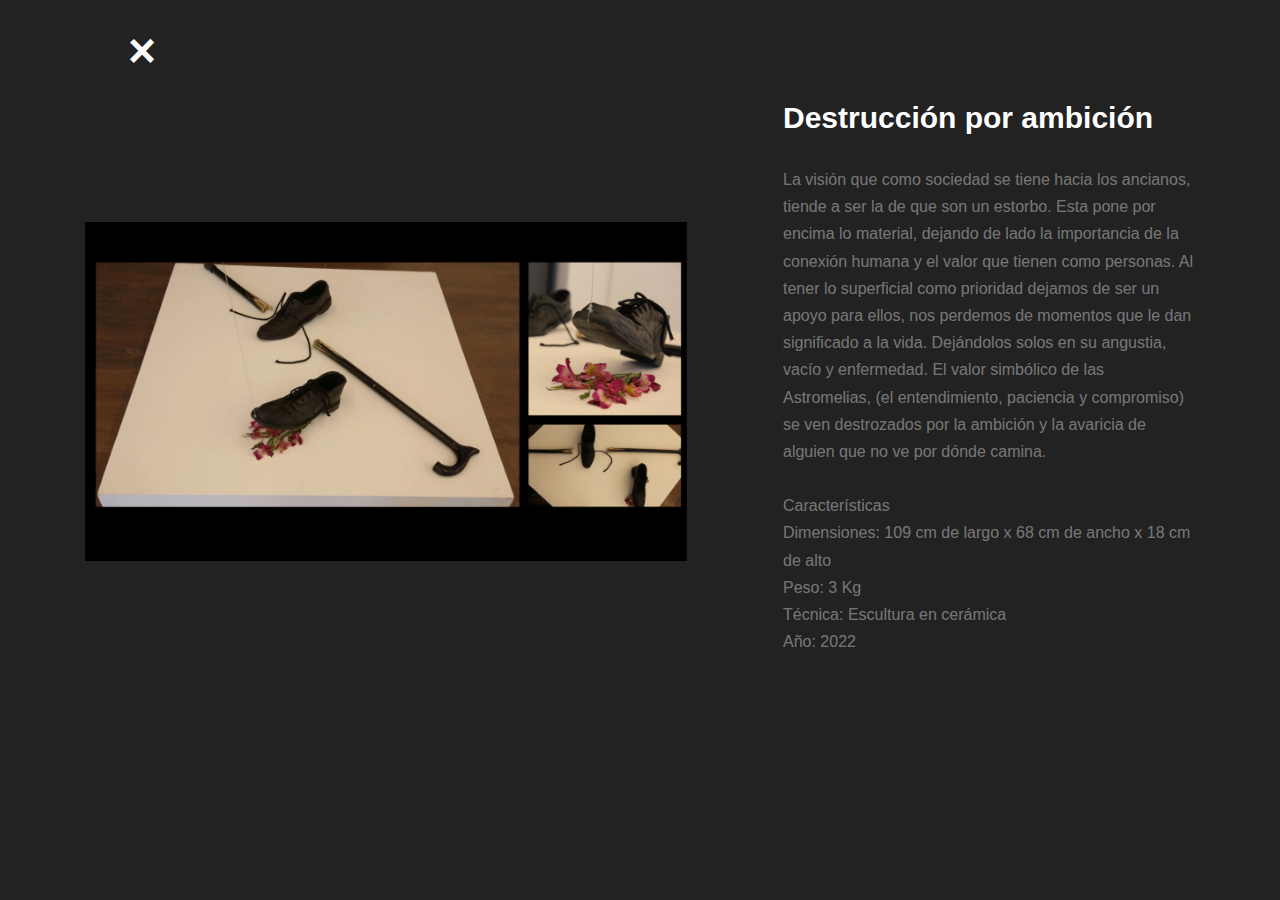
<file: destruccionambicion.html>
<!DOCTYPE html>
<html lang="en">
<head>
	<title>Rezume Free Template by Colorlib</title>
	<meta charset="utf-8">
	<meta name="viewport" content="width=device-width, initial-scale=1, shrink-to-fit=no">
	<link rel="stylesheet" href="css/animate.css">
	<link rel="stylesheet" href="css/flexslider.css">
	<link rel="stylesheet" href="fonts/icomoon/style.css">

	<link rel="stylesheet" href="css/bootstrap.css">
	<link rel="stylesheet" href="css/style.css">

	<link href="https://fonts.googleapis.com/css?family=Nunito+Sans:200,300,400,700" rel="stylesheet">


</head>
<body>
    
    <a href="index.html#section-portfolio" class="close-button" aria-label="Close">&times;</a>

    <section class="site-section" id="section-about">
		<div class="container">
			<div class="row mb-5 align-items-center">
				<div class="col-lg-7 pr-lg-5 mb-5 mb-lg-0">
					<img src="images/completa zapatos.png" alt="Image placeholder" class="img-fluid">
				</div>
				<div class="col-lg-5 pl-lg-5">
					<div class="section-heading">
						<h2><strong>Destrucción por ambición</strong></h2>
					</div>
					<p class="mb-5  ">La visión que como sociedad se tiene hacia los ancianos, tiende a ser la de que son un estorbo. Esta pone por encima lo material, dejando de lado la importancia de la conexión humana y el valor que tienen como personas.
						Al tener lo superficial como prioridad dejamos de ser un apoyo para ellos, nos perdemos de momentos que le dan significado a la vida. Dejándolos solos en su angustia, vacío y enfermedad.
						El valor simbólico de las Astromelias, (el entendimiento, paciencia y compromiso) se ven destrozados por la ambición y la avaricia de alguien que no ve por dónde camina.<br>
						<br>
						
						<strong>Características</strong><br>
						Dimensiones: 109 cm de largo x 68 cm de ancho x 18 cm de alto<br>
						Peso: 3 Kg<br>
						Técnica: Escultura en cerámica<br>
						Año: 2022<br>
						</p>

				</div>
			</div>


		</div>
	</section>
</body>
</file>
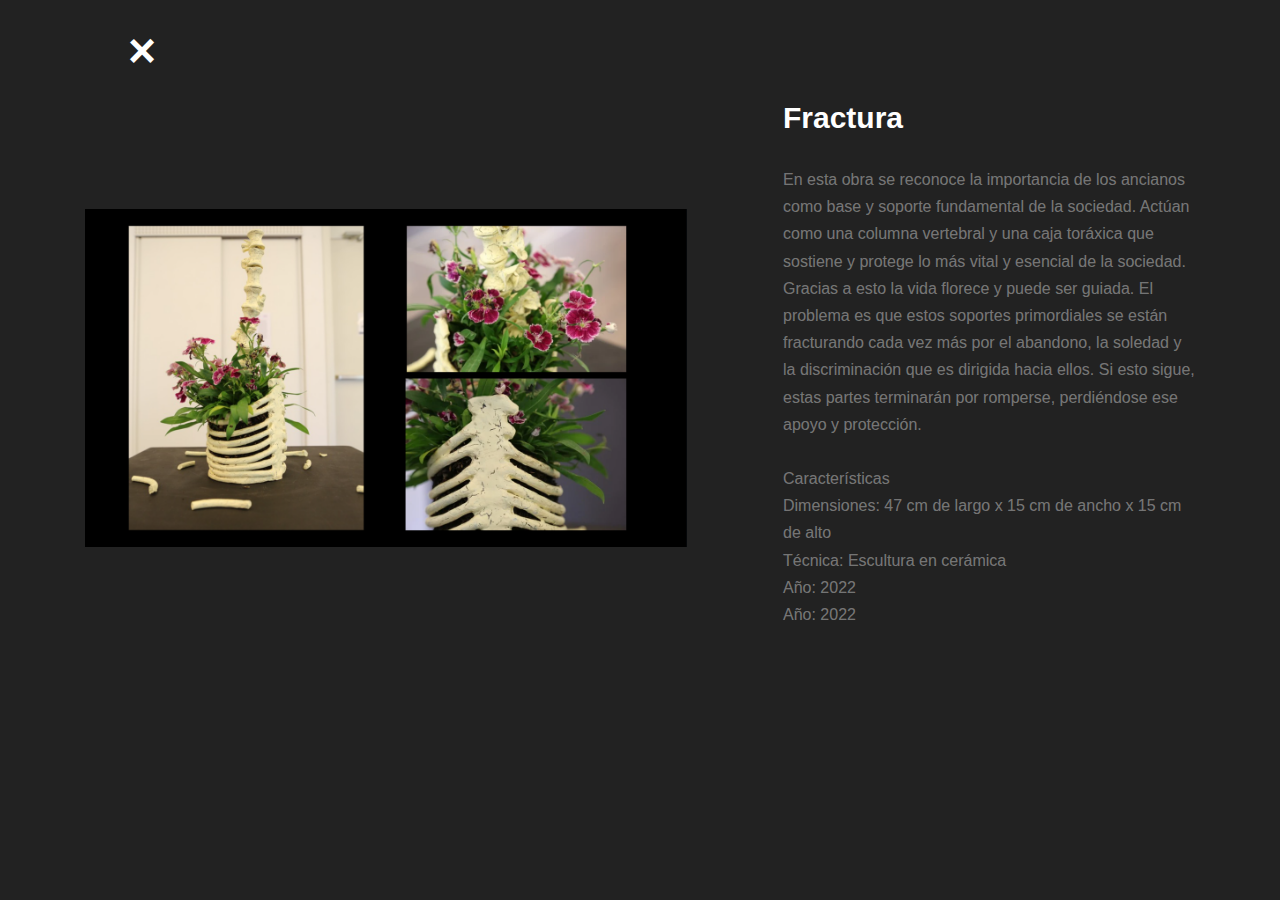
<file: fractura.html>
<!DOCTYPE html>
<html lang="en">
<head>
	<title>Rezume Free Template by Colorlib</title>
	<meta charset="utf-8">
	<meta name="viewport" content="width=device-width, initial-scale=1, shrink-to-fit=no">
	<link rel="stylesheet" href="css/animate.css">
	<link rel="stylesheet" href="css/flexslider.css">
	<link rel="stylesheet" href="fonts/icomoon/style.css">

	<link rel="stylesheet" href="css/bootstrap.css">
	<link rel="stylesheet" href="css/style.css">

	<link href="https://fonts.googleapis.com/css?family=Nunito+Sans:200,300,400,700" rel="stylesheet">


</head>
<body>
	<a href="index.html#section-portfolio" class="close-button" aria-label="Close">&times;</a>
	
    <section class="site-section" id="section-about">
		<div class="container">
			<div class="row mb-5 align-items-center">
				<div class="col-lg-7 pr-lg-5 mb-5 mb-lg-0">
					<img src="images/Columna.png" alt="Image placeholder" class="img-fluid">
				</div>
				<div class="col-lg-5 pl-lg-5">
					<div class="section-heading">
						<h2><strong>Fractura</strong></h2>
					</div>
					<p class="mb-5  ">En esta obra se reconoce la importancia de los ancianos como base y soporte fundamental de la sociedad.
						Actúan como una columna vertebral y una caja toráxica que sostiene y protege lo más vital y esencial de la sociedad. Gracias a esto la vida florece y puede ser guiada.
						El problema es que estos soportes primordiales se están fracturando cada vez más por el abandono, la soledad y la discriminación que es dirigida hacia ellos. 
						Si esto sigue, estas partes terminarán por romperse, perdiéndose ese apoyo y protección.<br>
						<br>
						
						<strong>Características</strong><br>
						Dimensiones: 47 cm de largo x 15 cm de ancho x 15 cm de alto<br>
						Técnica: Escultura en cerámica<br>
						Año: 2022<br>
						Año: 2022<br>
						</p>

				</div>
			</div>


		</div>
	</section>
</body>
</file>
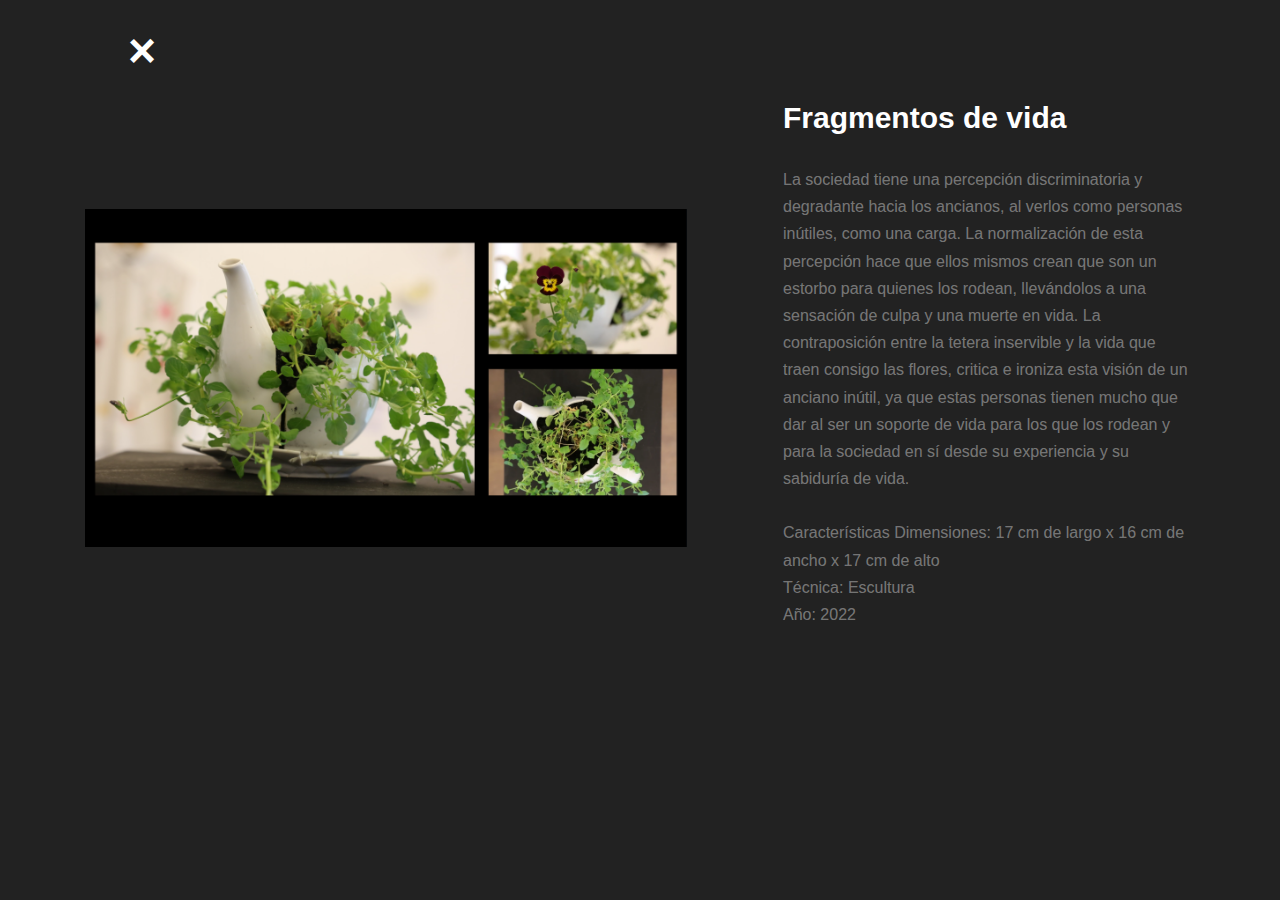
<file: fragmentosVida.html>
<!DOCTYPE html>
<html lang="en">
<head>
	<title>Rezume Free Template by Colorlib</title>
	<meta charset="utf-8">
	<meta name="viewport" content="width=device-width, initial-scale=1, shrink-to-fit=no">
	<link rel="stylesheet" href="css/animate.css">
	<link rel="stylesheet" href="css/flexslider.css">
	<link rel="stylesheet" href="fonts/icomoon/style.css">

	<link rel="stylesheet" href="css/bootstrap.css">
	<link rel="stylesheet" href="css/style.css">

	<link href="https://fonts.googleapis.com/css?family=Nunito+Sans:200,300,400,700" rel="stylesheet">


</head>
<body>
	<a href="index.html#section-portfolio" class="close-button" aria-label="Close">&times;</a>
	
    <section class="site-section" id="section-about">
		<div class="container">
			<div class="row mb-5 align-items-center">
				<div class="col-lg-7 pr-lg-5 mb-5 mb-lg-0">
					<img src="images/tetera.png" alt="Image placeholder" class="img-fluid">
				</div>
				<div class="col-lg-5 pl-lg-5">
					<div class="section-heading">
						<h2><strong>Fragmentos de vida</strong></h2>
					</div>
					<p class="mb-5  ">La sociedad tiene una percepción discriminatoria y degradante hacia los ancianos, al verlos como personas inútiles, como una carga.
						La normalización de esta percepción hace que ellos mismos crean que son un estorbo para quienes los rodean, llevándolos a una sensación de culpa y una muerte en vida.
						La contraposición entre la tetera inservible y la vida que traen consigo las flores, critica e ironiza esta visión de un anciano inútil, ya que estas personas tienen mucho que dar al ser un soporte de vida para los que los rodean y para la sociedad en sí desde su experiencia y su sabiduría de vida.<br>
						<br>
						<strong>Características</strong>
						Dimensiones: 17 cm de largo x 16 cm de ancho x 17 cm de alto<br>
						Técnica: Escultura<br>
						Año: 2022<br>
						</p>

				</div>
			</div>


		</div>
	</section>
</body>
</file>
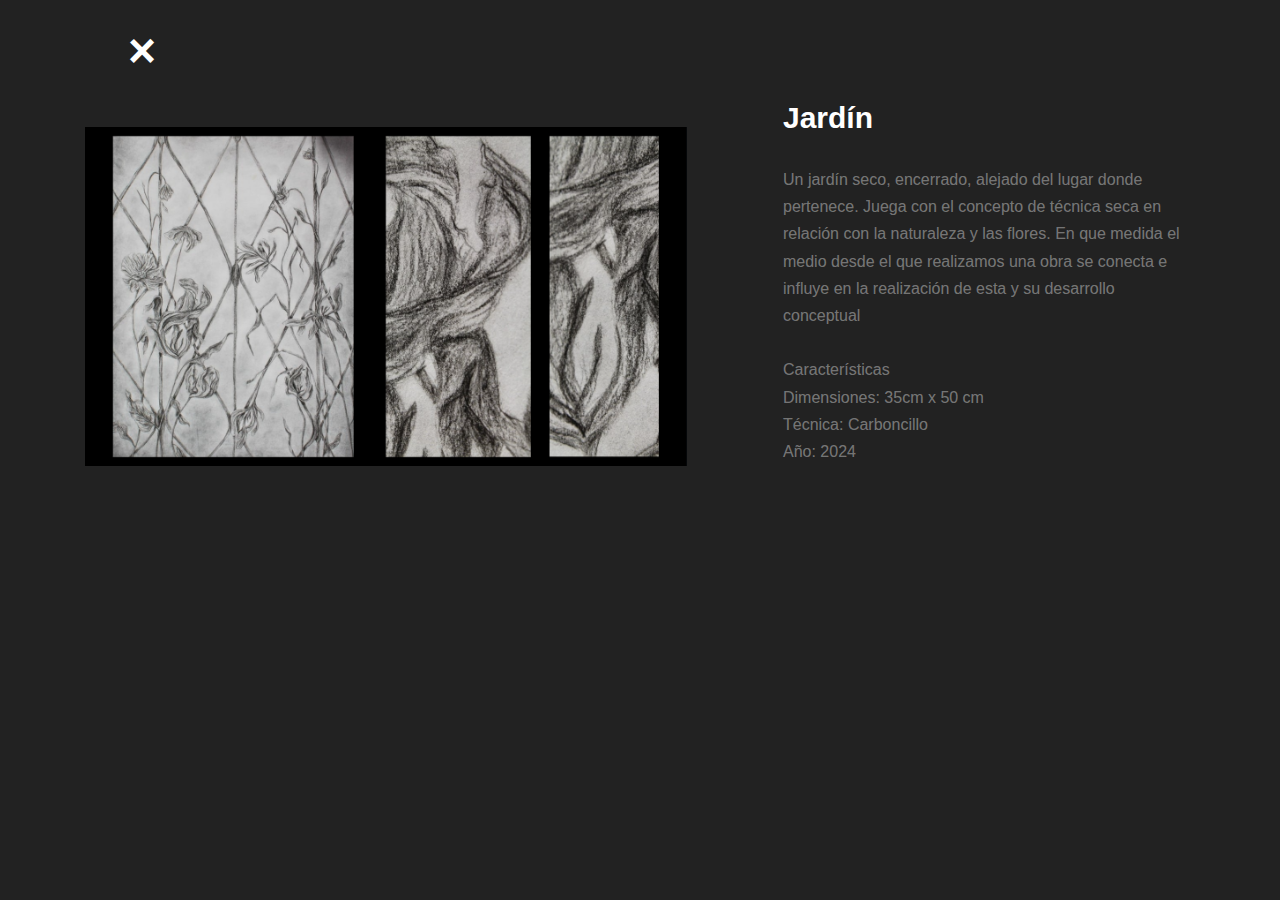
<file: jardin.html>
<!DOCTYPE html>
<html lang="en">
<head>
	<title>Rezume Free Template by Colorlib</title>
	<meta charset="utf-8">
	<meta name="viewport" content="width=device-width, initial-scale=1, shrink-to-fit=no">
	<link rel="stylesheet" href="css/animate.css">
	<link rel="stylesheet" href="css/flexslider.css">
	<link rel="stylesheet" href="fonts/icomoon/style.css">

	<link rel="stylesheet" href="css/bootstrap.css">
	<link rel="stylesheet" href="css/style.css">

	<link href="https://fonts.googleapis.com/css?family=Nunito+Sans:200,300,400,700" rel="stylesheet">


</head>
<body>
	<a href="index.html#section-portfolio" class="close-button" aria-label="Close">&times;</a>

    <section class="site-section" id="section-about">
		<div class="container">
			<div class="row mb-5 align-items-center">
				<div class="col-lg-7 pr-lg-5 mb-5 mb-lg-0">
					<img src="images/carboncillo.png" alt="Image placeholder" class="img-fluid">
				</div>
				<div class="col-lg-5 pl-lg-5">
					<div class="section-heading">
						<h2><strong>Jardín</strong></h2>
					</div>
					<p class="mb-5  ">Un jardín seco, encerrado, alejado del lugar donde pertenece. Juega con el concepto de técnica seca en relación con la naturaleza y las flores. En que medida el medio desde el que realizamos una obra se conecta e influye en la realización de esta y su desarrollo conceptual
						<br>
						<br>
						<strong>Características</strong><br>
						Dimensiones: 35cm x 50 cm<br>
						Técnica: Carboncillo<br>
						Año: 2024<br>
						</p>

				</div>
			</div>


		</div>
	</section>
</body>
</file>
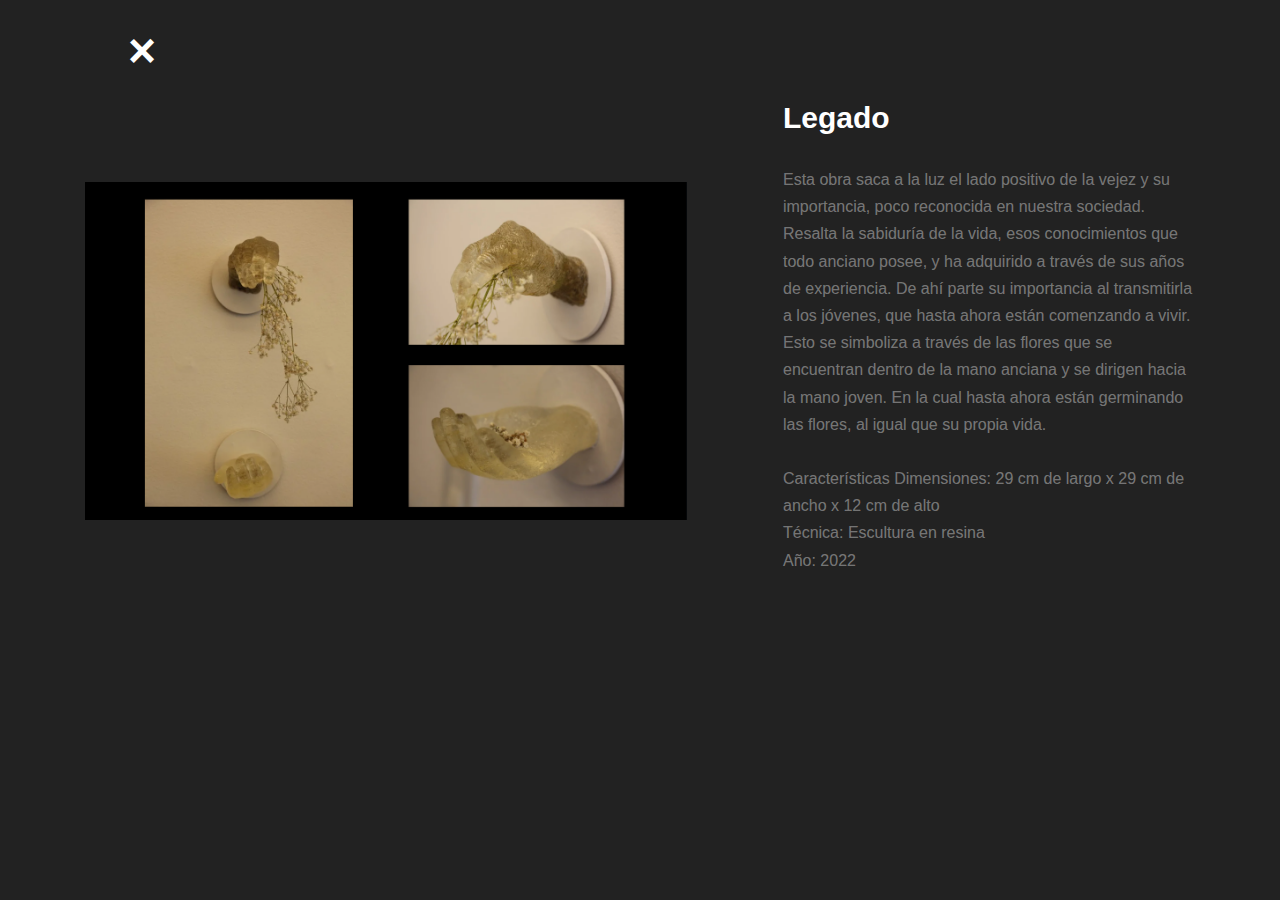
<file: legado.html>
<!DOCTYPE html>
<html lang="en">
<head>
	<title>Rezume Free Template by Colorlib</title>
	<meta charset="utf-8">
	<meta name="viewport" content="width=device-width, initial-scale=1, shrink-to-fit=no">
	<link rel="stylesheet" href="css/animate.css">
	<link rel="stylesheet" href="css/flexslider.css">
	<link rel="stylesheet" href="fonts/icomoon/style.css">

	<link rel="stylesheet" href="css/bootstrap.css">
	<link rel="stylesheet" href="css/style.css">

	<link href="https://fonts.googleapis.com/css?family=Nunito+Sans:200,300,400,700" rel="stylesheet">


</head>
<body>
	<a href="index.html#section-portfolio" class="close-button" aria-label="Close">&times;</a>
	
    <section class="site-section" id="section-about">
		<div class="container">
			<div class="row mb-5 align-items-center">
				<div class="col-lg-7 pr-lg-5 mb-5 mb-lg-0">
					<img src="images/legado.png" alt="Image placeholder" class="img-fluid">
				</div>
				<div class="col-lg-5 pl-lg-5">
					<div class="section-heading">
						<h2><strong>Legado</strong></h2>
					</div>
					<p class="mb-5  ">Esta obra saca a la luz el lado positivo de la vejez y su importancia, poco reconocida en nuestra sociedad.
						Resalta la sabiduría de la vida, esos conocimientos que todo anciano posee, y ha adquirido a través de sus años de experiencia. De ahí parte su importancia al transmitirla a los jóvenes, que hasta ahora están comenzando a vivir. 
						Esto se simboliza a través de las flores que se encuentran dentro de la mano anciana y se dirigen hacia la mano joven. En la cual hasta ahora están germinando las flores, al igual que su propia vida.<br>
						<br>
						<strong>Características</strong>
						Dimensiones: 29 cm de largo x 29 cm de ancho x 12 cm de alto<br>
						Técnica: Escultura en resina<br>
						Año: 2022<br>
						</p>

				</div>
			</div>


		</div>
	</section>
</body>
</file>
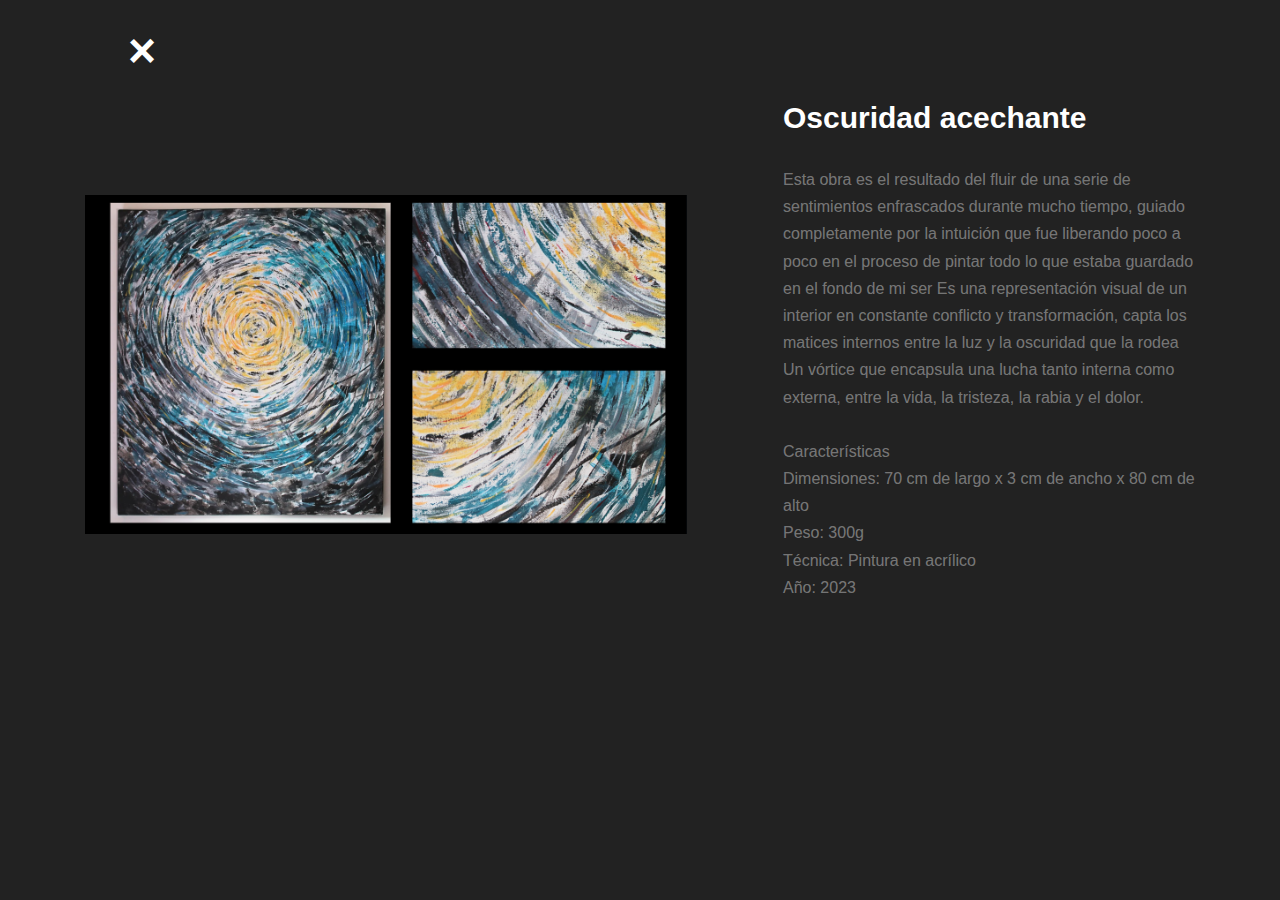
<file: oscuridadAcechante.html>
<!DOCTYPE html>
<html lang="en">
<head>
	<title>Rezume Free Template by Colorlib</title>
	<meta charset="utf-8">
	<meta name="viewport" content="width=device-width, initial-scale=1, shrink-to-fit=no">
	<link rel="stylesheet" href="css/animate.css">
	<link rel="stylesheet" href="css/flexslider.css">
	<link rel="stylesheet" href="fonts/icomoon/style.css">

	<link rel="stylesheet" href="css/bootstrap.css">
	<link rel="stylesheet" href="css/style.css">

	<link href="https://fonts.googleapis.com/css?family=Nunito+Sans:200,300,400,700" rel="stylesheet">


</head>
<body>
	<a href="index.html#section-portfolio" class="close-button" aria-label="Close">&times;</a>
	
    <section class="site-section" id="section-about">
		<div class="container">
			<div class="row mb-5 align-items-center">
				<div class="col-lg-7 pr-lg-5 mb-5 mb-lg-0">
					<img src="images/Pintura.png" alt="Image placeholder" class="img-fluid">
				</div>
				<div class="col-lg-5 pl-lg-5">
					<div class="section-heading">
						<h2><strong>Oscuridad acechante</strong></h2>
					</div>
					<p class="mb-5  ">Esta obra es el resultado del fluir de una serie de sentimientos enfrascados durante mucho tiempo, guiado completamente por la intuición que fue liberando poco a poco en el proceso de pintar todo lo que estaba guardado en el fondo de mi ser
						Es una representación visual de un interior en constante conflicto y transformación, capta los matices internos entre la luz y la oscuridad que la rodea
						Un vórtice que encapsula una lucha tanto interna como externa, entre la vida, la tristeza, la rabia y el dolor. <br>
						<br>
						<strong>Características</strong><br>
						Dimensiones: 70 cm de largo x 3 cm de ancho x 80 cm de alto<br>
						Peso: 300g<br>
						Técnica: Pintura en acrílico<br>
						Año: 2023<br>
						</p>

				</div>
			</div>


		</div>
	</section>
</body>
</file>
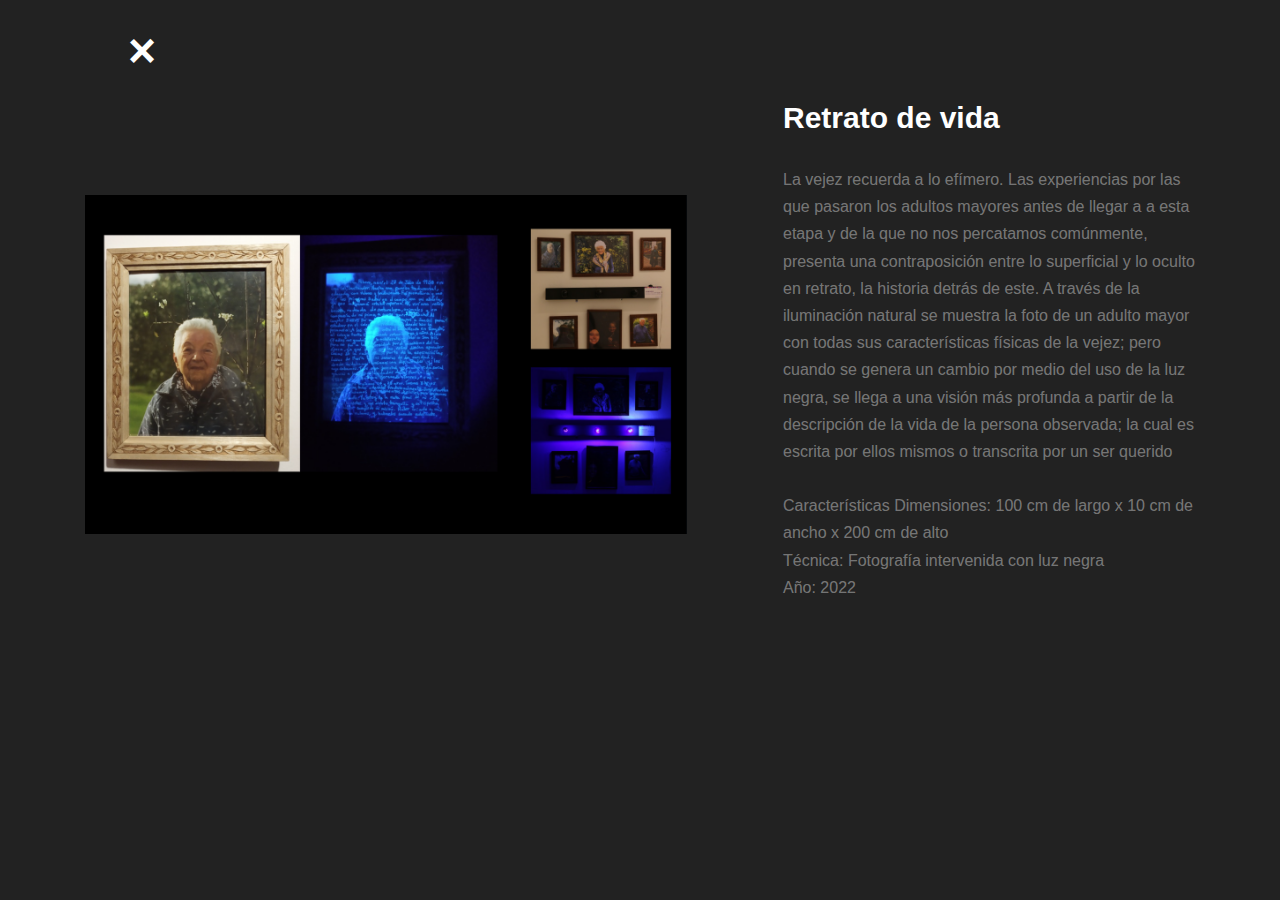
<file: retratoVida.html>
<!DOCTYPE html>
<html lang="en">
<head>
	<title>Rezume Free Template by Colorlib</title>
	<meta charset="utf-8">
	<meta name="viewport" content="width=device-width, initial-scale=1, shrink-to-fit=no">
	<link rel="stylesheet" href="css/animate.css">
	<link rel="stylesheet" href="css/flexslider.css">
	<link rel="stylesheet" href="fonts/icomoon/style.css">

	<link rel="stylesheet" href="css/bootstrap.css">
	<link rel="stylesheet" href="css/style.css">

	<link href="https://fonts.googleapis.com/css?family=Nunito+Sans:200,300,400,700" rel="stylesheet">


</head>
<body>
	<a href="index.html#section-portfolio" class="close-button" aria-label="Close">&times;</a>
	
    <section class="site-section" id="section-about">
		<div class="container">
			<div class="row mb-5 align-items-center">
				<div class="col-lg-7 pr-lg-5 mb-5 mb-lg-0">
					<img src="images/Retrato de una bida.png" alt="Image placeholder" class="img-fluid">
				</div>
				<div class="col-lg-5 pl-lg-5">
					<div class="section-heading">
						<h2><strong>Retrato de vida</strong></h2>
					</div>
					<p class="mb-5  ">La vejez recuerda a lo efímero. Las experiencias por las que pasaron los adultos mayores antes de llegar a a esta etapa y de la que no nos percatamos comúnmente, presenta una contraposición entre lo superficial y lo oculto en retrato, la historia detrás de este.
						A través de la iluminación natural se muestra la foto de un adulto mayor con todas sus características físicas de la vejez; pero cuando se genera un cambio por medio del uso de la luz negra, se llega a una visión más profunda a partir de la descripción de la vida de la persona observada; la cual es escrita por ellos mismos o transcrita por un ser querido<br>
						<br>
						<strong>Características</strong>
						Dimensiones: 100 cm de largo x 10 cm de ancho x 200 cm de alto<br>
						Técnica: Fotografía intervenida con luz negra<br>
						Año: 2022<br>
						</p>

				</div>
			</div>


		</div>
	</section>
</body>
</file>
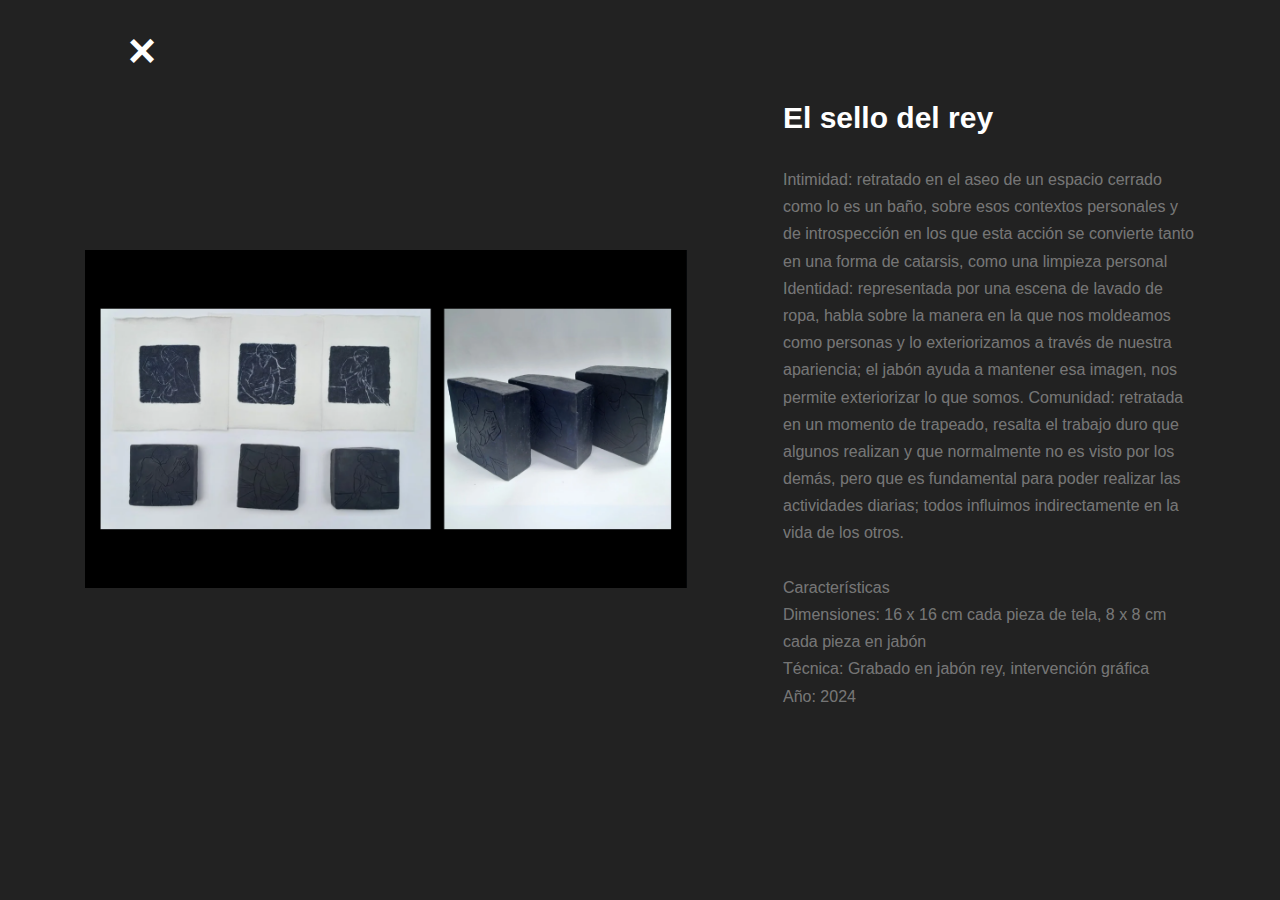
<file: selloRey.html>
<!DOCTYPE html>
<html lang="en">
<head>
	<title>Rezume Free Template by Colorlib</title>
	<meta charset="utf-8">
	<meta name="viewport" content="width=device-width, initial-scale=1, shrink-to-fit=no">
	<link rel="stylesheet" href="css/animate.css">
	<link rel="stylesheet" href="css/flexslider.css">
	<link rel="stylesheet" href="fonts/icomoon/style.css">

	<link rel="stylesheet" href="css/bootstrap.css">
	<link rel="stylesheet" href="css/style.css">

	<link href="https://fonts.googleapis.com/css?family=Nunito+Sans:200,300,400,700" rel="stylesheet">


</head>
<body>
	<a href="index.html#section-portfolio" class="close-button" aria-label="Close">&times;</a>
	
    <section class="site-section" id="section-about">
		<div class="container">
			<div class="row mb-5 align-items-center">
				<div class="col-lg-7 pr-lg-5 mb-5 mb-lg-0">
					<img src="images/sello rey.png" alt="Image placeholder" class="img-fluid">
				</div>
				<div class="col-lg-5 pl-lg-5">
					<div class="section-heading">
						<h2><strong>El sello del rey</strong></h2>
					</div>
					<p class="mb-5  "><strong>Intimidad:</strong> retratado en el aseo de un espacio cerrado como lo es un baño, sobre esos contextos personales y de introspección en los que esta acción se convierte tanto en una forma de catarsis, como una limpieza personal
						<strong>Identidad:</strong> representada por una escena de lavado de ropa, habla sobre la manera en la que nos moldeamos como personas y lo exteriorizamos a través de nuestra apariencia; el jabón ayuda a mantener esa imagen, nos permite exteriorizar lo que somos.
						<strong>Comunidad:</strong> retratada en un momento de trapeado, resalta el trabajo duro que algunos realizan y que normalmente no es visto por los demás, pero que es fundamental para poder realizar las actividades diarias; todos influimos indirectamente en la vida de los otros.<br>
						<br>
						<strong>Características</strong><br>
						Dimensiones: 16 x 16 cm cada pieza de tela, 8 x 8 cm cada pieza en jabón<br>
						Técnica: Grabado en jabón rey, intervención gráfica<br>
						Año: 2024<br>
						</p>

				</div>
			</div>


		</div>
	</section>
</body>
</file>
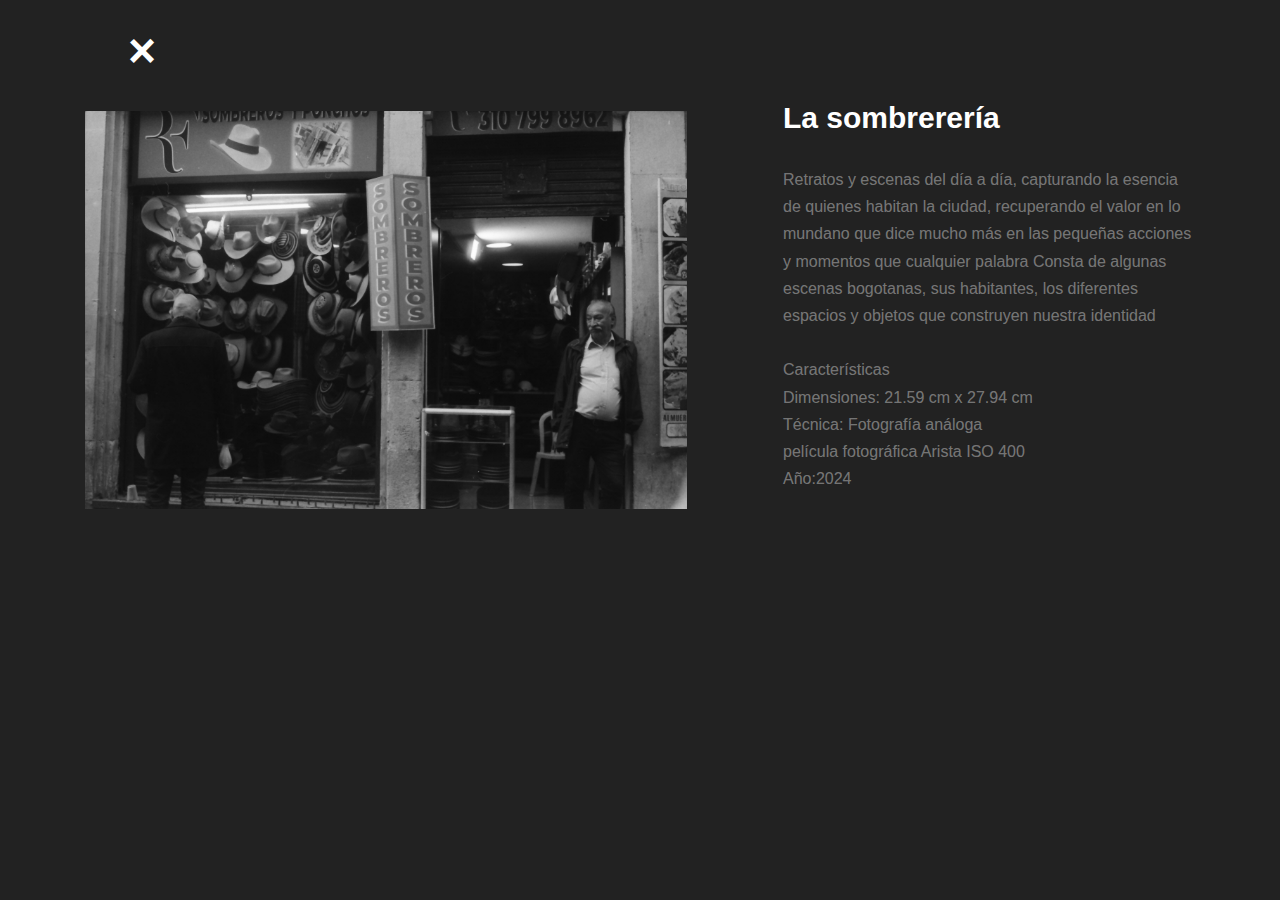
<file: sombrereria.html>
<!DOCTYPE html>
<html lang="en">
<head>
	<title>Rezume Free Template by Colorlib</title>
	<meta charset="utf-8">
	<meta name="viewport" content="width=device-width, initial-scale=1, shrink-to-fit=no">
	<link rel="stylesheet" href="css/animate.css">
	<link rel="stylesheet" href="css/flexslider.css">
	<link rel="stylesheet" href="fonts/icomoon/style.css">

	<link rel="stylesheet" href="css/bootstrap.css">
	<link rel="stylesheet" href="css/style.css">

	<link href="https://fonts.googleapis.com/css?family=Nunito+Sans:200,300,400,700" rel="stylesheet">


</head>
<body>
	<a href="index.html#section-portfolio" class="close-button" aria-label="Close">&times;</a>
	
    <section class="site-section" id="section-about">
		<div class="container">
			<div class="row mb-5 align-items-center">
				<div class="col-lg-7 pr-lg-5 mb-5 mb-lg-0">
					<img src="images/La sombrerería.jpg" alt="Image placeholder" class="img-fluid">
				</div>
				<div class="col-lg-5 pl-lg-5">
					<div class="section-heading">
						<h2><strong>La sombrerería</strong></h2>
					</div>
					<p class="mb-5  ">Retratos y escenas del día a día, capturando la esencia de quienes habitan la ciudad, recuperando el valor en lo mundano que dice mucho más en las pequeñas acciones y momentos que cualquier palabra
						Consta de algunas escenas bogotanas, sus habitantes, los diferentes espacios y objetos que construyen nuestra identidad<br>
						<br>
						<strong>Características</strong><br>
						Dimensiones: 21.59 cm x 27.94 cm<br>
						Técnica: Fotografía análoga<br>
						película fotográfica Arista ISO 400<br>
						Año:2024<br>
						</p>

				</div>
			</div>


		</div>
	</section>
</body>
</file>
<file: fonts/icomoon/style.css>
@font-face {
  font-family: 'icomoon';
  src:  url('fonts/icomoon.eot?1z9v6x');
  src:  url('fonts/icomoon.eot?1z9v6x#iefix') format('embedded-opentype'),
    url('fonts/icomoon.ttf?1z9v6x') format('truetype'),
    url('fonts/icomoon.woff?1z9v6x') format('woff'),
    url('fonts/icomoon.svg?1z9v6x#icomoon') format('svg');
  font-weight: normal;
  font-style: normal;
}

[class^="icon-"], [class*=" icon-"] {
  /* use !important to prevent issues with browser extensions that change fonts */
  font-family: 'icomoon' !important;
  speak: none;
  font-style: normal;
  font-weight: normal;
  font-variant: normal;
  text-transform: none;
  line-height: 1;

  /* Better Font Rendering =========== */
  -webkit-font-smoothing: antialiased;
  -moz-osx-font-smoothing: grayscale;
}

.icon-mobile3:before {
  content: "\e000";
}
.icon-laptop3:before {
  content: "\e001";
}
.icon-desktop:before {
  content: "\e002";
}
.icon-tablet3:before {
  content: "\e003";
}
.icon-phone3:before {
  content: "\e004";
}
.icon-document2:before {
  content: "\e005";
}
.icon-documents2:before {
  content: "\e006";
}
.icon-search2:before {
  content: "\e007";
}
.icon-clipboard3:before {
  content: "\e008";
}
.icon-newspaper2:before {
  content: "\e009";
}
.icon-notebook:before {
  content: "\e00a";
}
.icon-book-open:before {
  content: "\e00b";
}
.icon-browser2:before {
  content: "\e00c";
}
.icon-calendar3:before {
  content: "\e00d";
}
.icon-presentation:before {
  content: "\e00e";
}
.icon-picture:before {
  content: "\e00f";
}
.icon-pictures:before {
  content: "\e010";
}
.icon-video2:before {
  content: "\e011";
}
.icon-camera3:before {
  content: "\e012";
}
.icon-printer2:before {
  content: "\e013";
}
.icon-toolbox:before {
  content: "\e014";
}
.icon-briefcase3:before {
  content: "\e015";
}
.icon-wallet2:before {
  content: "\e016";
}
.icon-gift2:before {
  content: "\e017";
}
.icon-bargraph:before {
  content: "\e018";
}
.icon-grid2:before {
  content: "\e019";
}
.icon-expand:before {
  content: "\e01a";
}
.icon-focus:before {
  content: "\e01b";
}
.icon-edit2:before {
  content: "\e01c";
}
.icon-adjustments:before {
  content: "\e01d";
}
.icon-ribbon:before {
  content: "\e01e";
}
.icon-hourglass:before {
  content: "\e01f";
}
.icon-lock3:before {
  content: "\e020";
}
.icon-megaphone2:before {
  content: "\e021";
}
.icon-shield3:before {
  content: "\e022";
}
.icon-trophy3:before {
  content: "\e023";
}
.icon-flag3:before {
  content: "\e024";
}
.icon-map3:before {
  content: "\e025";
}
.icon-puzzle:before {
  content: "\e026";
}
.icon-basket:before {
  content: "\e027";
}
.icon-envelope:before {
  content: "\e028";
}
.icon-streetsign:before {
  content: "\e029";
}
.icon-telescope:before {
  content: "\e02a";
}
.icon-gears:before {
  content: "\e02b";
}
.icon-key3:before {
  content: "\e02c";
}
.icon-paperclip:before {
  content: "\e02d";
}
.icon-attachment3:before {
  content: "\e02e";
}
.icon-pricetags:before {
  content: "\e02f";
}
.icon-lightbulb:before {
  content: "\e030";
}
.icon-layers2:before {
  content: "\e031";
}
.icon-pencil3:before {
  content: "\e032";
}
.icon-tools2:before {
  content: "\e033";
}
.icon-tools-2:before {
  content: "\e034";
}
.icon-scissors3:before {
  content: "\e035";
}
.icon-paintbrush:before {
  content: "\e036";
}
.icon-magnifying-glass2:before {
  content: "\e037";
}
.icon-circle-compass:before {
  content: "\e038";
}
.icon-linegraph:before {
  content: "\e039";
}
.icon-mic3:before {
  content: "\e03a";
}
.icon-strategy:before {
  content: "\e03b";
}
.icon-beaker:before {
  content: "\e03c";
}
.icon-caution:before {
  content: "\e03d";
}
.icon-recycle:before {
  content: "\e03e";
}
.icon-anchor:before {
  content: "\e03f";
}
.icon-profile-male:before {
  content: "\e040";
}
.icon-profile-female:before {
  content: "\e041";
}
.icon-bike:before {
  content: "\e042";
}
.icon-wine:before {
  content: "\e043";
}
.icon-hotairballoon:before {
  content: "\e044";
}
.icon-globe2:before {
  content: "\e045";
}
.icon-genius:before {
  content: "\e046";
}
.icon-map-pin:before {
  content: "\e047";
}
.icon-dial:before {
  content: "\e048";
}
.icon-chat2:before {
  content: "\e049";
}
.icon-heart3:before {
  content: "\e04a";
}
.icon-cloud3:before {
  content: "\e04b";
}
.icon-upload4:before {
  content: "\e04c";
}
.icon-download4:before {
  content: "\e04d";
}
.icon-target2:before {
  content: "\e04e";
}
.icon-hazardous:before {
  content: "\e04f";
}
.icon-piechart:before {
  content: "\e050";
}
.icon-speedometer:before {
  content: "\e051";
}
.icon-global:before {
  content: "\e052";
}
.icon-compass3:before {
  content: "\e053";
}
.icon-lifesaver:before {
  content: "\e054";
}
.icon-clock3:before {
  content: "\e055";
}
.icon-aperture:before {
  content: "\e056";
}
.icon-quote2:before {
  content: "\e057";
}
.icon-scope:before {
  content: "\e058";
}
.icon-alarmclock:before {
  content: "\e059";
}
.icon-refresh:before {
  content: "\e05a";
}
.icon-happy3:before {
  content: "\e05b";
}
.icon-sad3:before {
  content: "\e05c";
}
.icon-facebook3:before {
  content: "\e05d";
}
.icon-twitter3:before {
  content: "\e05e";
}
.icon-googleplus:before {
  content: "\e05f";
}
.icon-rss3:before {
  content: "\e060";
}
.icon-tumblr3:before {
  content: "\e061";
}
.icon-linkedin3:before {
  content: "\e062";
}
.icon-dribbble3:before {
  content: "\e063";
}
.icon-add-to-list:before {
  content: "\e900";
}
.icon-classic-computer:before {
  content: "\e901";
}
.icon-controller-fast-backward:before {
  content: "\e902";
}
.icon-creative-commons-attribution:before {
  content: "\e903";
}
.icon-creative-commons-noderivs:before {
  content: "\e904";
}
.icon-creative-commons-noncommercial-eu:before {
  content: "\e905";
}
.icon-creative-commons-noncommercial-us:before {
  content: "\e906";
}
.icon-creative-commons-public-domain:before {
  content: "\e907";
}
.icon-creative-commons-remix:before {
  content: "\e908";
}
.icon-creative-commons-share:before {
  content: "\e909";
}
.icon-creative-commons-sharealike:before {
  content: "\e90a";
}
.icon-creative-commons:before {
  content: "\e90b";
}
.icon-document-landscape:before {
  content: "\e90c";
}
.icon-remove-user:before {
  content: "\e90d";
}
.icon-warning:before {
  content: "\e90e";
}
.icon-arrow-bold-down:before {
  content: "\e90f";
}
.icon-arrow-bold-left:before {
  content: "\e910";
}
.icon-arrow-bold-right:before {
  content: "\e911";
}
.icon-arrow-bold-up:before {
  content: "\e912";
}
.icon-arrow-down:before {
  content: "\e913";
}
.icon-arrow-left:before {
  content: "\e914";
}
.icon-arrow-long-down:before {
  content: "\e915";
}
.icon-arrow-long-left:before {
  content: "\e916";
}
.icon-arrow-long-right:before {
  content: "\e917";
}
.icon-arrow-long-up:before {
  content: "\e918";
}
.icon-arrow-right:before {
  content: "\e919";
}
.icon-arrow-up:before {
  content: "\e91a";
}
.icon-arrow-with-circle-down:before {
  content: "\e91b";
}
.icon-arrow-with-circle-left:before {
  content: "\e91c";
}
.icon-arrow-with-circle-right:before {
  content: "\e91d";
}
.icon-arrow-with-circle-up:before {
  content: "\e91e";
}
.icon-bookmark:before {
  content: "\e91f";
}
.icon-bookmarks:before {
  content: "\e920";
}
.icon-chevron-down:before {
  content: "\e921";
}
.icon-chevron-left:before {
  content: "\e922";
}
.icon-chevron-right:before {
  content: "\e923";
}
.icon-chevron-small-down:before {
  content: "\e924";
}
.icon-chevron-small-left:before {
  content: "\e925";
}
.icon-chevron-small-right:before {
  content: "\e926";
}
.icon-chevron-small-up:before {
  content: "\e927";
}
.icon-chevron-thin-down:before {
  content: "\e928";
}
.icon-chevron-thin-left:before {
  content: "\e929";
}
.icon-chevron-thin-right:before {
  content: "\e92a";
}
.icon-chevron-thin-up:before {
  content: "\e92b";
}
.icon-chevron-up:before {
  content: "\e92c";
}
.icon-chevron-with-circle-down:before {
  content: "\e92d";
}
.icon-chevron-with-circle-left:before {
  content: "\e92e";
}
.icon-chevron-with-circle-right:before {
  content: "\e92f";
}
.icon-chevron-with-circle-up:before {
  content: "\e930";
}
.icon-cloud:before {
  content: "\e931";
}
.icon-controller-fast-forward:before {
  content: "\e932";
}
.icon-controller-jump-to-start:before {
  content: "\e933";
}
.icon-controller-next:before {
  content: "\e934";
}
.icon-controller-paus:before {
  content: "\e935";
}
.icon-controller-play:before {
  content: "\e936";
}
.icon-controller-record:before {
  content: "\e937";
}
.icon-controller-stop:before {
  content: "\e938";
}
.icon-controller-volume:before {
  content: "\e939";
}
.icon-dot-single:before {
  content: "\e93a";
}
.icon-dots-three-horizontal:before {
  content: "\e93b";
}
.icon-dots-three-vertical:before {
  content: "\e93c";
}
.icon-dots-two-horizontal:before {
  content: "\e93d";
}
.icon-dots-two-vertical:before {
  content: "\e93e";
}
.icon-download:before {
  content: "\e93f";
}
.icon-emoji-flirt:before {
  content: "\e940";
}
.icon-flow-branch:before {
  content: "\e941";
}
.icon-flow-cascade:before {
  content: "\e942";
}
.icon-flow-line:before {
  content: "\e943";
}
.icon-flow-parallel:before {
  content: "\e944";
}
.icon-flow-tree:before {
  content: "\e945";
}
.icon-install:before {
  content: "\e946";
}
.icon-layers:before {
  content: "\e947";
}
.icon-open-book:before {
  content: "\e948";
}
.icon-resize-100:before {
  content: "\e949";
}
.icon-resize-full-screen:before {
  content: "\e94a";
}
.icon-save:before {
  content: "\e94b";
}
.icon-select-arrows:before {
  content: "\e94c";
}
.icon-sound-mute:before {
  content: "\e94d";
}
.icon-sound:before {
  content: "\e94e";
}
.icon-trash:before {
  content: "\e94f";
}
.icon-triangle-down:before {
  content: "\e950";
}
.icon-triangle-left:before {
  content: "\e951";
}
.icon-triangle-right:before {
  content: "\e952";
}
.icon-triangle-up:before {
  content: "\e953";
}
.icon-uninstall:before {
  content: "\e954";
}
.icon-upload-to-cloud:before {
  content: "\e955";
}
.icon-upload:before {
  content: "\e956";
}
.icon-add-user:before {
  content: "\e957";
}
.icon-address:before {
  content: "\e958";
}
.icon-adjust:before {
  content: "\e959";
}
.icon-air:before {
  content: "\e95a";
}
.icon-aircraft-landing:before {
  content: "\e95b";
}
.icon-aircraft-take-off:before {
  content: "\e95c";
}
.icon-aircraft:before {
  content: "\e95d";
}
.icon-align-bottom:before {
  content: "\e95e";
}
.icon-align-horizontal-middle:before {
  content: "\e95f";
}
.icon-align-left:before {
  content: "\e960";
}
.icon-align-right:before {
  content: "\e961";
}
.icon-align-top:before {
  content: "\e962";
}
.icon-align-vertical-middle:before {
  content: "\e963";
}
.icon-archive:before {
  content: "\e964";
}
.icon-area-graph:before {
  content: "\e965";
}
.icon-attachment:before {
  content: "\e966";
}
.icon-awareness-ribbon:before {
  content: "\e967";
}
.icon-back-in-time:before {
  content: "\e968";
}
.icon-back:before {
  content: "\e969";
}
.icon-bar-graph:before {
  content: "\e96a";
}
.icon-battery:before {
  content: "\e96b";
}
.icon-beamed-note:before {
  content: "\e96c";
}
.icon-bell:before {
  content: "\e96d";
}
.icon-blackboard:before {
  content: "\e96e";
}
.icon-block:before {
  content: "\e96f";
}
.icon-book:before {
  content: "\e970";
}
.icon-bowl:before {
  content: "\e971";
}
.icon-box:before {
  content: "\e972";
}
.icon-briefcase:before {
  content: "\e973";
}
.icon-browser:before {
  content: "\e974";
}
.icon-brush:before {
  content: "\e975";
}
.icon-bucket:before {
  content: "\e976";
}
.icon-cake:before {
  content: "\e977";
}
.icon-calculator:before {
  content: "\e978";
}
.icon-calendar:before {
  content: "\e979";
}
.icon-camera:before {
  content: "\e97a";
}
.icon-ccw:before {
  content: "\e97b";
}
.icon-chat:before {
  content: "\e97c";
}
.icon-check:before {
  content: "\e97d";
}
.icon-circle-with-cross:before {
  content: "\e97e";
}
.icon-circle-with-minus:before {
  content: "\e97f";
}
.icon-circle-with-plus:before {
  content: "\e980";
}
.icon-circle:before {
  content: "\e981";
}
.icon-circular-graph:before {
  content: "\e982";
}
.icon-clapperboard:before {
  content: "\e983";
}
.icon-clipboard:before {
  content: "\e984";
}
.icon-clock:before {
  content: "\e985";
}
.icon-code:before {
  content: "\e986";
}
.icon-cog:before {
  content: "\e987";
}
.icon-colours:before {
  content: "\e988";
}
.icon-compass:before {
  content: "\e989";
}
.icon-copy:before {
  content: "\e98a";
}
.icon-credit-card:before {
  content: "\e98b";
}
.icon-credit:before {
  content: "\e98c";
}
.icon-cross:before {
  content: "\e98d";
}
.icon-cup:before {
  content: "\e98e";
}
.icon-cw:before {
  content: "\e98f";
}
.icon-cycle:before {
  content: "\e990";
}
.icon-database:before {
  content: "\e991";
}
.icon-dial-pad:before {
  content: "\e992";
}
.icon-direction:before {
  content: "\e993";
}
.icon-document:before {
  content: "\e994";
}
.icon-documents:before {
  content: "\e995";
}
.icon-drink:before {
  content: "\e996";
}
.icon-drive:before {
  content: "\e997";
}
.icon-drop:before {
  content: "\e998";
}
.icon-edit:before {
  content: "\e999";
}
.icon-email:before {
  content: "\e99a";
}
.icon-emoji-happy:before {
  content: "\e99b";
}
.icon-emoji-neutral:before {
  content: "\e99c";
}
.icon-emoji-sad:before {
  content: "\e99d";
}
.icon-erase:before {
  content: "\e99e";
}
.icon-eraser:before {
  content: "\e99f";
}
.icon-export:before {
  content: "\e9a0";
}
.icon-eye:before {
  content: "\e9a1";
}
.icon-feather:before {
  content: "\e9a2";
}
.icon-flag:before {
  content: "\e9a3";
}
.icon-flash:before {
  content: "\e9a4";
}
.icon-flashlight:before {
  content: "\e9a5";
}
.icon-flat-brush:before {
  content: "\e9a6";
}
.icon-folder-images:before {
  content: "\e9a7";
}
.icon-folder-music:before {
  content: "\e9a8";
}
.icon-folder-video:before {
  content: "\e9a9";
}
.icon-folder:before {
  content: "\e9aa";
}
.icon-forward:before {
  content: "\e9ab";
}
.icon-funnel:before {
  content: "\e9ac";
}
.icon-game-controller:before {
  content: "\e9ad";
}
.icon-gauge:before {
  content: "\e9ae";
}
.icon-globe:before {
  content: "\e9af";
}
.icon-graduation-cap:before {
  content: "\e9b0";
}
.icon-grid:before {
  content: "\e9b1";
}
.icon-hair-cross:before {
  content: "\e9b2";
}
.icon-hand:before {
  content: "\e9b3";
}
.icon-heart-outlined:before {
  content: "\e9b4";
}
.icon-heart:before {
  content: "\e9b5";
}
.icon-help-with-circle:before {
  content: "\e9b6";
}
.icon-help:before {
  content: "\e9b7";
}
.icon-home:before {
  content: "\e9b8";
}
.icon-hour-glass:before {
  content: "\e9b9";
}
.icon-image-inverted:before {
  content: "\e9ba";
}
.icon-image:before {
  content: "\e9bb";
}
.icon-images:before {
  content: "\e9bc";
}
.icon-inbox:before {
  content: "\e9bd";
}
.icon-infinity:before {
  content: "\e9be";
}
.icon-info-with-circle:before {
  content: "\e9bf";
}
.icon-info:before {
  content: "\e9c0";
}
.icon-key:before {
  content: "\e9c1";
}
.icon-keyboard:before {
  content: "\e9c2";
}
.icon-lab-flask:before {
  content: "\e9c3";
}
.icon-landline:before {
  content: "\e9c4";
}
.icon-language:before {
  content: "\e9c5";
}
.icon-laptop:before {
  content: "\e9c6";
}
.icon-leaf:before {
  content: "\e9c7";
}
.icon-level-down:before {
  content: "\e9c8";
}
.icon-level-up:before {
  content: "\e9c9";
}
.icon-lifebuoy:before {
  content: "\e9ca";
}
.icon-light-bulb:before {
  content: "\e9cb";
}
.icon-light-down:before {
  content: "\e9cc";
}
.icon-light-up:before {
  content: "\e9cd";
}
.icon-line-graph:before {
  content: "\e9ce";
}
.icon-link:before {
  content: "\e9cf";
}
.icon-list:before {
  content: "\e9d0";
}
.icon-location-pin:before {
  content: "\e9d1";
}
.icon-location:before {
  content: "\e9d2";
}
.icon-lock-open:before {
  content: "\e9d3";
}
.icon-lock:before {
  content: "\e9d4";
}
.icon-log-out:before {
  content: "\e9d5";
}
.icon-login:before {
  content: "\e9d6";
}
.icon-loop:before {
  content: "\e9d7";
}
.icon-magnet:before {
  content: "\e9d8";
}
.icon-magnifying-glass:before {
  content: "\e9d9";
}
.icon-mail:before {
  content: "\e9da";
}
.icon-man:before {
  content: "\e9db";
}
.icon-map:before {
  content: "\e9dc";
}
.icon-mask:before {
  content: "\e9dd";
}
.icon-medal:before {
  content: "\e9de";
}
.icon-megaphone:before {
  content: "\e9df";
}
.icon-menu:before {
  content: "\e9e0";
}
.icon-message:before {
  content: "\e9e1";
}
.icon-mic:before {
  content: "\e9e2";
}
.icon-minus:before {
  content: "\e9e3";
}
.icon-mobile:before {
  content: "\e9e4";
}
.icon-modern-mic:before {
  content: "\e9e5";
}
.icon-moon:before {
  content: "\e9e6";
}
.icon-mouse:before {
  content: "\e9e7";
}
.icon-music:before {
  content: "\e9e8";
}
.icon-network:before {
  content: "\e9e9";
}
.icon-new-message:before {
  content: "\e9ea";
}
.icon-new:before {
  content: "\e9eb";
}
.icon-news:before {
  content: "\e9ec";
}
.icon-note:before {
  content: "\e9ed";
}
.icon-notification:before {
  content: "\e9ee";
}
.icon-old-mobile:before {
  content: "\e9ef";
}
.icon-old-phone:before {
  content: "\e9f0";
}
.icon-palette:before {
  content: "\e9f1";
}
.icon-paper-plane:before {
  content: "\e9f2";
}
.icon-pencil:before {
  content: "\e9f3";
}
.icon-phone:before {
  content: "\e9f4";
}
.icon-pie-chart:before {
  content: "\e9f5";
}
.icon-pin:before {
  content: "\e9f6";
}
.icon-plus:before {
  content: "\e9f7";
}
.icon-popup:before {
  content: "\e9f8";
}
.icon-power-plug:before {
  content: "\e9f9";
}
.icon-price-ribbon:before {
  content: "\e9fa";
}
.icon-price-tag:before {
  content: "\e9fb";
}
.icon-print:before {
  content: "\e9fc";
}
.icon-progress-empty:before {
  content: "\e9fd";
}
.icon-progress-full:before {
  content: "\e9fe";
}
.icon-progress-one:before {
  content: "\e9ff";
}
.icon-progress-two:before {
  content: "\ea00";
}
.icon-publish:before {
  content: "\ea01";
}
.icon-quote:before {
  content: "\ea02";
}
.icon-radio:before {
  content: "\ea03";
}
.icon-reply-all:before {
  content: "\ea04";
}
.icon-reply:before {
  content: "\ea05";
}
.icon-retweet:before {
  content: "\ea06";
}
.icon-rocket:before {
  content: "\ea07";
}
.icon-round-brush:before {
  content: "\ea08";
}
.icon-rss:before {
  content: "\ea09";
}
.icon-ruler:before {
  content: "\ea0a";
}
.icon-scissors:before {
  content: "\ea0b";
}
.icon-share-alternitive:before {
  content: "\ea0c";
}
.icon-share:before {
  content: "\ea0d";
}
.icon-shareable:before {
  content: "\ea0e";
}
.icon-shield:before {
  content: "\ea0f";
}
.icon-shop:before {
  content: "\ea10";
}
.icon-shopping-bag:before {
  content: "\ea11";
}
.icon-shopping-basket:before {
  content: "\ea12";
}
.icon-shopping-cart:before {
  content: "\ea13";
}
.icon-shuffle:before {
  content: "\ea14";
}
.icon-signal:before {
  content: "\ea15";
}
.icon-sound-mix:before {
  content: "\ea16";
}
.icon-sports-club:before {
  content: "\ea17";
}
.icon-spreadsheet:before {
  content: "\ea18";
}
.icon-squared-cross:before {
  content: "\ea19";
}
.icon-squared-minus:before {
  content: "\ea1a";
}
.icon-squared-plus:before {
  content: "\ea1b";
}
.icon-star-outlined:before {
  content: "\ea1c";
}
.icon-star:before {
  content: "\ea1d";
}
.icon-stopwatch:before {
  content: "\ea1e";
}
.icon-suitcase:before {
  content: "\ea1f";
}
.icon-swap:before {
  content: "\ea20";
}
.icon-sweden:before {
  content: "\ea21";
}
.icon-switch:before {
  content: "\ea22";
}
.icon-tablet:before {
  content: "\ea23";
}
.icon-tag:before {
  content: "\ea24";
}
.icon-text-document-inverted:before {
  content: "\ea25";
}
.icon-text-document:before {
  content: "\ea26";
}
.icon-text:before {
  content: "\ea27";
}
.icon-thermometer:before {
  content: "\ea28";
}
.icon-thumbs-down:before {
  content: "\ea29";
}
.icon-thumbs-up:before {
  content: "\ea2a";
}
.icon-thunder-cloud:before {
  content: "\ea2b";
}
.icon-ticket:before {
  content: "\ea2c";
}
.icon-time-slot:before {
  content: "\ea2d";
}
.icon-tools:before {
  content: "\ea2e";
}
.icon-traffic-cone:before {
  content: "\ea2f";
}
.icon-tree:before {
  content: "\ea30";
}
.icon-trophy:before {
  content: "\ea31";
}
.icon-tv:before {
  content: "\ea32";
}
.icon-typing:before {
  content: "\ea33";
}
.icon-unread:before {
  content: "\ea34";
}
.icon-untag:before {
  content: "\ea35";
}
.icon-user:before {
  content: "\ea36";
}
.icon-users:before {
  content: "\ea37";
}
.icon-v-card:before {
  content: "\ea38";
}
.icon-video:before {
  content: "\ea39";
}
.icon-vinyl:before {
  content: "\ea3a";
}
.icon-voicemail:before {
  content: "\ea3b";
}
.icon-wallet:before {
  content: "\ea3c";
}
.icon-water:before {
  content: "\ea3d";
}
.icon-px-with-circle:before {
  content: "\ea3e";
}
.icon-px:before {
  content: "\ea3f";
}
.icon-basecamp:before {
  content: "\ea40";
}
.icon-behance:before {
  content: "\ea41";
}
.icon-creative-cloud:before {
  content: "\ea42";
}
.icon-dropbox:before {
  content: "\ea43";
}
.icon-evernote:before {
  content: "\ea44";
}
.icon-flattr:before {
  content: "\ea45";
}
.icon-foursquare:before {
  content: "\ea46";
}
.icon-google-drive:before {
  content: "\ea47";
}
.icon-google-hangouts:before {
  content: "\ea48";
}
.icon-grooveshark:before {
  content: "\ea49";
}
.icon-icloud:before {
  content: "\ea4a";
}
.icon-mixi:before {
  content: "\ea4b";
}
.icon-onedrive:before {
  content: "\ea4c";
}
.icon-paypal:before {
  content: "\ea4d";
}
.icon-picasa:before {
  content: "\ea4e";
}
.icon-qq:before {
  content: "\ea4f";
}
.icon-rdio-with-circle:before {
  content: "\ea50";
}
.icon-renren:before {
  content: "\ea51";
}
.icon-scribd:before {
  content: "\ea52";
}
.icon-sina-weibo:before {
  content: "\ea53";
}
.icon-skype-with-circle:before {
  content: "\ea54";
}
.icon-skype:before {
  content: "\ea55";
}
.icon-slideshare:before {
  content: "\ea56";
}
.icon-smashing:before {
  content: "\ea57";
}
.icon-soundcloud:before {
  content: "\ea58";
}
.icon-spotify-with-circle:before {
  content: "\ea59";
}
.icon-spotify:before {
  content: "\ea5a";
}
.icon-swarm:before {
  content: "\ea5b";
}
.icon-vine-with-circle:before {
  content: "\ea5c";
}
.icon-vine:before {
  content: "\ea5d";
}
.icon-vk-alternitive:before {
  content: "\ea5e";
}
.icon-vk-with-circle:before {
  content: "\ea5f";
}
.icon-vk:before {
  content: "\ea60";
}
.icon-xing-with-circle:before {
  content: "\ea61";
}
.icon-xing:before {
  content: "\ea62";
}
.icon-yelp:before {
  content: "\ea63";
}
.icon-dribbble-with-circle:before {
  content: "\ea64";
}
.icon-dribbble:before {
  content: "\ea65";
}
.icon-facebook-with-circle:before {
  content: "\ea66";
}
.icon-facebook:before {
  content: "\ea67";
}
.icon-flickr-with-circle:before {
  content: "\ea68";
}
.icon-flickr:before {
  content: "\ea69";
}
.icon-github-with-circle:before {
  content: "\ea6a";
}
.icon-github:before {
  content: "\ea6b";
}
.icon-google-with-circle:before {
  content: "\ea6c";
}
.icon-google:before {
  content: "\ea6d";
}
.icon-instagram-with-circle:before {
  content: "\ea6e";
}
.icon-instagram:before {
  content: "\ea6f";
}
.icon-lastfm-with-circle:before {
  content: "\ea70";
}
.icon-lastfm:before {
  content: "\ea71";
}
.icon-linkedin-with-circle:before {
  content: "\ea72";
}
.icon-linkedin:before {
  content: "\ea73";
}
.icon-pinterest-with-circle:before {
  content: "\ea74";
}
.icon-pinterest:before {
  content: "\ea75";
}
.icon-rdio:before {
  content: "\ea76";
}
.icon-stumbleupon-with-circle:before {
  content: "\ea77";
}
.icon-stumbleupon:before {
  content: "\ea78";
}
.icon-tumblr-with-circle:before {
  content: "\ea79";
}
.icon-tumblr:before {
  content: "\ea7a";
}
.icon-twitter-with-circle:before {
  content: "\ea7b";
}
.icon-twitter:before {
  content: "\ea7c";
}
.icon-vimeo-with-circle:before {
  content: "\ea7d";
}
.icon-vimeo:before {
  content: "\ea7e";
}
.icon-youtube-with-circle:before {
  content: "\ea7f";
}
.icon-youtube:before {
  content: "\ea80";
}
.icon-home2:before {
  content: "\ea81";
}
.icon-home22:before {
  content: "\ea82";
}
.icon-home3:before {
  content: "\ea83";
}
.icon-office:before {
  content: "\ea84";
}
.icon-newspaper:before {
  content: "\ea85";
}
.icon-pencil2:before {
  content: "\ea86";
}
.icon-pencil22:before {
  content: "\ea87";
}
.icon-quill:before {
  content: "\ea88";
}
.icon-pen:before {
  content: "\ea89";
}
.icon-blog:before {
  content: "\ea8a";
}
.icon-eyedropper:before {
  content: "\ea8b";
}
.icon-droplet:before {
  content: "\ea8c";
}
.icon-paint-format:before {
  content: "\ea8d";
}
.icon-image2:before {
  content: "\ea8e";
}
.icon-images2:before {
  content: "\ea8f";
}
.icon-camera2:before {
  content: "\ea90";
}
.icon-headphones:before {
  content: "\ea91";
}
.icon-music2:before {
  content: "\ea92";
}
.icon-play:before {
  content: "\ea93";
}
.icon-film:before {
  content: "\ea94";
}
.icon-video-camera:before {
  content: "\ea95";
}
.icon-dice:before {
  content: "\ea96";
}
.icon-pacman:before {
  content: "\ea97";
}
.icon-spades:before {
  content: "\ea98";
}
.icon-clubs:before {
  content: "\ea99";
}
.icon-diamonds:before {
  content: "\ea9a";
}
.icon-bullhorn:before {
  content: "\ea9b";
}
.icon-connection:before {
  content: "\ea9c";
}
.icon-podcast:before {
  content: "\ea9d";
}
.icon-feed:before {
  content: "\ea9e";
}
.icon-mic2:before {
  content: "\ea9f";
}
.icon-book2:before {
  content: "\eaa0";
}
.icon-books:before {
  content: "\eaa1";
}
.icon-library:before {
  content: "\eaa2";
}
.icon-file-text:before {
  content: "\eaa3";
}
.icon-profile:before {
  content: "\eaa4";
}
.icon-file-empty:before {
  content: "\eaa5";
}
.icon-files-empty:before {
  content: "\eaa6";
}
.icon-file-text2:before {
  content: "\eaa7";
}
.icon-file-picture:before {
  content: "\eaa8";
}
.icon-file-music:before {
  content: "\eaa9";
}
.icon-file-play:before {
  content: "\eaaa";
}
.icon-file-video:before {
  content: "\eaab";
}
.icon-file-zip:before {
  content: "\eaac";
}
.icon-copy2:before {
  content: "\eaad";
}
.icon-paste:before {
  content: "\eaae";
}
.icon-stack:before {
  content: "\eaaf";
}
.icon-folder2:before {
  content: "\eab0";
}
.icon-folder-open:before {
  content: "\eab1";
}
.icon-folder-plus:before {
  content: "\eab2";
}
.icon-folder-minus:before {
  content: "\eab3";
}
.icon-folder-download:before {
  content: "\eab4";
}
.icon-folder-upload:before {
  content: "\eab5";
}
.icon-price-tag2:before {
  content: "\eab6";
}
.icon-price-tags:before {
  content: "\eab7";
}
.icon-barcode:before {
  content: "\eab8";
}
.icon-qrcode:before {
  content: "\eab9";
}
.icon-ticket2:before {
  content: "\eaba";
}
.icon-cart:before {
  content: "\eabb";
}
.icon-coin-dollar:before {
  content: "\eabc";
}
.icon-coin-euro:before {
  content: "\eabd";
}
.icon-coin-pound:before {
  content: "\eabe";
}
.icon-coin-yen:before {
  content: "\eabf";
}
.icon-credit-card2:before {
  content: "\eac0";
}
.icon-calculator2:before {
  content: "\eac1";
}
.icon-lifebuoy2:before {
  content: "\eac2";
}
.icon-phone2:before {
  content: "\eac3";
}
.icon-phone-hang-up:before {
  content: "\eac4";
}
.icon-address-book:before {
  content: "\eac5";
}
.icon-envelop:before {
  content: "\eac6";
}
.icon-pushpin:before {
  content: "\eac7";
}
.icon-location2:before {
  content: "\eac8";
}
.icon-location22:before {
  content: "\eac9";
}
.icon-compass2:before {
  content: "\eaca";
}
.icon-compass22:before {
  content: "\eacb";
}
.icon-map2:before {
  content: "\eacc";
}
.icon-map22:before {
  content: "\eacd";
}
.icon-history:before {
  content: "\eace";
}
.icon-clock2:before {
  content: "\eacf";
}
.icon-clock22:before {
  content: "\ead0";
}
.icon-alarm:before {
  content: "\ead1";
}
.icon-bell2:before {
  content: "\ead2";
}
.icon-stopwatch2:before {
  content: "\ead3";
}
.icon-calendar2:before {
  content: "\ead4";
}
.icon-printer:before {
  content: "\ead5";
}
.icon-keyboard2:before {
  content: "\ead6";
}
.icon-display:before {
  content: "\ead7";
}
.icon-laptop2:before {
  content: "\ead8";
}
.icon-mobile2:before {
  content: "\ead9";
}
.icon-mobile22:before {
  content: "\eada";
}
.icon-tablet2:before {
  content: "\eadb";
}
.icon-tv2:before {
  content: "\eadc";
}
.icon-drawer:before {
  content: "\eadd";
}
.icon-drawer2:before {
  content: "\eade";
}
.icon-box-add:before {
  content: "\eadf";
}
.icon-box-remove:before {
  content: "\eae0";
}
.icon-download2:before {
  content: "\eae1";
}
.icon-upload2:before {
  content: "\eae2";
}
.icon-floppy-disk:before {
  content: "\eae3";
}
.icon-drive2:before {
  content: "\eae4";
}
.icon-database2:before {
  content: "\eae5";
}
.icon-undo:before {
  content: "\eae6";
}
.icon-redo:before {
  content: "\eae7";
}
.icon-undo2:before {
  content: "\eae8";
}
.icon-redo2:before {
  content: "\eae9";
}
.icon-forward2:before {
  content: "\eaea";
}
.icon-reply2:before {
  content: "\eaeb";
}
.icon-bubble:before {
  content: "\eaec";
}
.icon-bubbles:before {
  content: "\eaed";
}
.icon-bubbles2:before {
  content: "\eaee";
}
.icon-bubble2:before {
  content: "\eaef";
}
.icon-bubbles3:before {
  content: "\eaf0";
}
.icon-bubbles4:before {
  content: "\eaf1";
}
.icon-user2:before {
  content: "\eaf2";
}
.icon-users2:before {
  content: "\eaf3";
}
.icon-user-plus:before {
  content: "\eaf4";
}
.icon-user-minus:before {
  content: "\eaf5";
}
.icon-user-check:before {
  content: "\eaf6";
}
.icon-user-tie:before {
  content: "\eaf7";
}
.icon-quotes-left:before {
  content: "\eaf8";
}
.icon-quotes-right:before {
  content: "\eaf9";
}
.icon-hour-glass2:before {
  content: "\eafa";
}
.icon-spinner:before {
  content: "\eafb";
}
.icon-spinner2:before {
  content: "\eafc";
}
.icon-spinner3:before {
  content: "\eafd";
}
.icon-spinner4:before {
  content: "\eafe";
}
.icon-spinner5:before {
  content: "\eaff";
}
.icon-spinner6:before {
  content: "\eb00";
}
.icon-spinner7:before {
  content: "\eb01";
}
.icon-spinner8:before {
  content: "\eb02";
}
.icon-spinner9:before {
  content: "\eb03";
}
.icon-spinner10:before {
  content: "\eb04";
}
.icon-spinner11:before {
  content: "\eb05";
}
.icon-binoculars:before {
  content: "\eb06";
}
.icon-search:before {
  content: "\eb07";
}
.icon-zoom-in:before {
  content: "\eb08";
}
.icon-zoom-out:before {
  content: "\eb09";
}
.icon-enlarge:before {
  content: "\eb0a";
}
.icon-shrink:before {
  content: "\eb0b";
}
.icon-enlarge2:before {
  content: "\eb0c";
}
.icon-shrink2:before {
  content: "\eb0d";
}
.icon-key2:before {
  content: "\eb0e";
}
.icon-key22:before {
  content: "\eb0f";
}
.icon-lock2:before {
  content: "\eb10";
}
.icon-unlocked:before {
  content: "\eb11";
}
.icon-wrench:before {
  content: "\eb12";
}
.icon-equalizer:before {
  content: "\eb13";
}
.icon-equalizer2:before {
  content: "\eb14";
}
.icon-cog2:before {
  content: "\eb15";
}
.icon-cogs:before {
  content: "\eb16";
}
.icon-hammer:before {
  content: "\eb17";
}
.icon-magic-wand:before {
  content: "\eb18";
}
.icon-aid-kit:before {
  content: "\eb19";
}
.icon-bug:before {
  content: "\eb1a";
}
.icon-pie-chart2:before {
  content: "\eb1b";
}
.icon-stats-dots:before {
  content: "\eb1c";
}
.icon-stats-bars:before {
  content: "\eb1d";
}
.icon-stats-bars2:before {
  content: "\eb1e";
}
.icon-trophy2:before {
  content: "\eb1f";
}
.icon-gift:before {
  content: "\eb20";
}
.icon-glass:before {
  content: "\eb21";
}
.icon-glass2:before {
  content: "\eb22";
}
.icon-mug:before {
  content: "\eb23";
}
.icon-spoon-knife:before {
  content: "\eb24";
}
.icon-leaf2:before {
  content: "\eb25";
}
.icon-rocket2:before {
  content: "\eb26";
}
.icon-meter:before {
  content: "\eb27";
}
.icon-meter2:before {
  content: "\eb28";
}
.icon-hammer2:before {
  content: "\eb29";
}
.icon-fire:before {
  content: "\eb2a";
}
.icon-lab:before {
  content: "\eb2b";
}
.icon-magnet2:before {
  content: "\eb2c";
}
.icon-bin:before {
  content: "\eb2d";
}
.icon-bin2:before {
  content: "\eb2e";
}
.icon-briefcase2:before {
  content: "\eb2f";
}
.icon-airplane:before {
  content: "\eb30";
}
.icon-truck:before {
  content: "\eb31";
}
.icon-road:before {
  content: "\eb32";
}
.icon-accessibility:before {
  content: "\eb33";
}
.icon-target:before {
  content: "\eb34";
}
.icon-shield2:before {
  content: "\eb35";
}
.icon-power:before {
  content: "\eb36";
}
.icon-switch2:before {
  content: "\eb37";
}
.icon-power-cord:before {
  content: "\eb38";
}
.icon-clipboard2:before {
  content: "\eb39";
}
.icon-list-numbered:before {
  content: "\eb3a";
}
.icon-list2:before {
  content: "\eb3b";
}
.icon-list22:before {
  content: "\eb3c";
}
.icon-tree2:before {
  content: "\eb3d";
}
.icon-menu2:before {
  content: "\eb3e";
}
.icon-menu22:before {
  content: "\eb3f";
}
.icon-menu3:before {
  content: "\eb40";
}
.icon-menu4:before {
  content: "\eb41";
}
.icon-cloud2:before {
  content: "\eb42";
}
.icon-cloud-download:before {
  content: "\eb43";
}
.icon-cloud-upload:before {
  content: "\eb44";
}
.icon-cloud-check:before {
  content: "\eb45";
}
.icon-download22:before {
  content: "\eb46";
}
.icon-upload22:before {
  content: "\eb47";
}
.icon-download3:before {
  content: "\eb48";
}
.icon-upload3:before {
  content: "\eb49";
}
.icon-sphere:before {
  content: "\eb4a";
}
.icon-earth:before {
  content: "\eb4b";
}
.icon-link2:before {
  content: "\eb4c";
}
.icon-flag2:before {
  content: "\eb4d";
}
.icon-attachment2:before {
  content: "\eb4e";
}
.icon-eye2:before {
  content: "\eb4f";
}
.icon-eye-plus:before {
  content: "\eb50";
}
.icon-eye-minus:before {
  content: "\eb51";
}
.icon-eye-blocked:before {
  content: "\eb52";
}
.icon-bookmark2:before {
  content: "\eb53";
}
.icon-bookmarks2:before {
  content: "\eb54";
}
.icon-sun:before {
  content: "\eb55";
}
.icon-contrast:before {
  content: "\eb56";
}
.icon-brightness-contrast:before {
  content: "\eb57";
}
.icon-star-empty:before {
  content: "\eb58";
}
.icon-star-half:before {
  content: "\eb59";
}
.icon-star-full:before {
  content: "\eb5a";
}
.icon-heart2:before {
  content: "\eb5b";
}
.icon-heart-broken:before {
  content: "\eb5c";
}
.icon-man2:before {
  content: "\eb5d";
}
.icon-woman:before {
  content: "\eb5e";
}
.icon-man-woman:before {
  content: "\eb5f";
}
.icon-happy:before {
  content: "\eb60";
}
.icon-happy2:before {
  content: "\eb61";
}
.icon-smile:before {
  content: "\eb62";
}
.icon-smile2:before {
  content: "\eb63";
}
.icon-tongue:before {
  content: "\eb64";
}
.icon-tongue2:before {
  content: "\eb65";
}
.icon-sad:before {
  content: "\eb66";
}
.icon-sad2:before {
  content: "\eb67";
}
.icon-wink:before {
  content: "\eb68";
}
.icon-wink2:before {
  content: "\eb69";
}
.icon-grin:before {
  content: "\eb6a";
}
.icon-grin2:before {
  content: "\eb6b";
}
.icon-cool:before {
  content: "\eb6c";
}
.icon-cool2:before {
  content: "\eb6d";
}
.icon-angry:before {
  content: "\eb6e";
}
.icon-angry2:before {
  content: "\eb6f";
}
.icon-evil:before {
  content: "\eb70";
}
.icon-evil2:before {
  content: "\eb71";
}
.icon-shocked:before {
  content: "\eb72";
}
.icon-shocked2:before {
  content: "\eb73";
}
.icon-baffled:before {
  content: "\eb74";
}
.icon-baffled2:before {
  content: "\eb75";
}
.icon-confused:before {
  content: "\eb76";
}
.icon-confused2:before {
  content: "\eb77";
}
.icon-neutral:before {
  content: "\eb78";
}
.icon-neutral2:before {
  content: "\eb79";
}
.icon-hipster:before {
  content: "\eb7a";
}
.icon-hipster2:before {
  content: "\eb7b";
}
.icon-wondering:before {
  content: "\eb7c";
}
.icon-wondering2:before {
  content: "\eb7d";
}
.icon-sleepy:before {
  content: "\eb7e";
}
.icon-sleepy2:before {
  content: "\eb7f";
}
.icon-frustrated:before {
  content: "\eb80";
}
.icon-frustrated2:before {
  content: "\eb81";
}
.icon-crying:before {
  content: "\eb82";
}
.icon-crying2:before {
  content: "\eb83";
}
.icon-point-up:before {
  content: "\eb84";
}
.icon-point-right:before {
  content: "\eb85";
}
.icon-point-down:before {
  content: "\eb86";
}
.icon-point-left:before {
  content: "\eb87";
}
.icon-warning2:before {
  content: "\eb88";
}
.icon-notification2:before {
  content: "\eb89";
}
.icon-question:before {
  content: "\eb8a";
}
.icon-plus2:before {
  content: "\eb8b";
}
.icon-minus2:before {
  content: "\eb8c";
}
.icon-info2:before {
  content: "\eb8d";
}
.icon-cancel-circle:before {
  content: "\eb8e";
}
.icon-blocked:before {
  content: "\eb8f";
}
.icon-cross2:before {
  content: "\eb90";
}
.icon-checkmark:before {
  content: "\eb91";
}
.icon-checkmark2:before {
  content: "\eb92";
}
.icon-spell-check:before {
  content: "\eb93";
}
.icon-enter:before {
  content: "\eb94";
}
.icon-exit:before {
  content: "\eb95";
}
.icon-play2:before {
  content: "\eb96";
}
.icon-pause:before {
  content: "\eb97";
}
.icon-stop:before {
  content: "\eb98";
}
.icon-previous:before {
  content: "\eb99";
}
.icon-next:before {
  content: "\eb9a";
}
.icon-backward:before {
  content: "\eb9b";
}
.icon-forward22:before {
  content: "\eb9c";
}
.icon-play3:before {
  content: "\eb9d";
}
.icon-pause2:before {
  content: "\eb9e";
}
.icon-stop2:before {
  content: "\eb9f";
}
.icon-backward2:before {
  content: "\eba0";
}
.icon-forward3:before {
  content: "\eba1";
}
.icon-first:before {
  content: "\eba2";
}
.icon-last:before {
  content: "\eba3";
}
.icon-previous2:before {
  content: "\eba4";
}
.icon-next2:before {
  content: "\eba5";
}
.icon-eject:before {
  content: "\eba6";
}
.icon-volume-high:before {
  content: "\eba7";
}
.icon-volume-medium:before {
  content: "\eba8";
}
.icon-volume-low:before {
  content: "\eba9";
}
.icon-volume-mute:before {
  content: "\ebaa";
}
.icon-volume-mute2:before {
  content: "\ebab";
}
.icon-volume-increase:before {
  content: "\ebac";
}
.icon-volume-decrease:before {
  content: "\ebad";
}
.icon-loop2:before {
  content: "\ebae";
}
.icon-loop22:before {
  content: "\ebaf";
}
.icon-infinite:before {
  content: "\ebb0";
}
.icon-shuffle2:before {
  content: "\ebb1";
}
.icon-arrow-up-left:before {
  content: "\ebb2";
}
.icon-arrow-up2:before {
  content: "\ebb3";
}
.icon-arrow-up-right:before {
  content: "\ebb4";
}
.icon-arrow-right2:before {
  content: "\ebb5";
}
.icon-arrow-down-right:before {
  content: "\ebb6";
}
.icon-arrow-down2:before {
  content: "\ebb7";
}
.icon-arrow-down-left:before {
  content: "\ebb8";
}
.icon-arrow-left2:before {
  content: "\ebb9";
}
.icon-arrow-up-left2:before {
  content: "\ebba";
}
.icon-arrow-up22:before {
  content: "\ebbb";
}
.icon-arrow-up-right2:before {
  content: "\ebbc";
}
.icon-arrow-right22:before {
  content: "\ebbd";
}
.icon-arrow-down-right2:before {
  content: "\ebbe";
}
.icon-arrow-down22:before {
  content: "\ebbf";
}
.icon-arrow-down-left2:before {
  content: "\ebc0";
}
.icon-arrow-left22:before {
  content: "\ebc1";
}
.icon-circle-up:before {
  content: "\ebc2";
}
.icon-circle-right:before {
  content: "\ebc3";
}
.icon-circle-down:before {
  content: "\ebc4";
}
.icon-circle-left:before {
  content: "\ebc5";
}
.icon-tab:before {
  content: "\ebc6";
}
.icon-move-up:before {
  content: "\ebc7";
}
.icon-move-down:before {
  content: "\ebc8";
}
.icon-sort-alpha-asc:before {
  content: "\ebc9";
}
.icon-sort-alpha-desc:before {
  content: "\ebca";
}
.icon-sort-numeric-asc:before {
  content: "\ebcb";
}
.icon-sort-numberic-desc:before {
  content: "\ebcc";
}
.icon-sort-amount-asc:before {
  content: "\ebcd";
}
.icon-sort-amount-desc:before {
  content: "\ebce";
}
.icon-command:before {
  content: "\ebcf";
}
.icon-shift:before {
  content: "\ebd0";
}
.icon-ctrl:before {
  content: "\ebd1";
}
.icon-opt:before {
  content: "\ebd2";
}
.icon-checkbox-checked:before {
  content: "\ebd3";
}
.icon-checkbox-unchecked:before {
  content: "\ebd4";
}
.icon-radio-checked:before {
  content: "\ebd5";
}
.icon-radio-checked2:before {
  content: "\ebd6";
}
.icon-radio-unchecked:before {
  content: "\ebd7";
}
.icon-crop:before {
  content: "\ebd8";
}
.icon-make-group:before {
  content: "\ebd9";
}
.icon-ungroup:before {
  content: "\ebda";
}
.icon-scissors2:before {
  content: "\ebdb";
}
.icon-filter:before {
  content: "\ebdc";
}
.icon-font:before {
  content: "\ebdd";
}
.icon-ligature:before {
  content: "\ebde";
}
.icon-ligature2:before {
  content: "\ebdf";
}
.icon-text-height:before {
  content: "\ebe0";
}
.icon-text-width:before {
  content: "\ebe1";
}
.icon-font-size:before {
  content: "\ebe2";
}
.icon-bold:before {
  content: "\ebe3";
}
.icon-underline:before {
  content: "\ebe4";
}
.icon-italic:before {
  content: "\ebe5";
}
.icon-strikethrough:before {
  content: "\ebe6";
}
.icon-omega:before {
  content: "\ebe7";
}
.icon-sigma:before {
  content: "\ebe8";
}
.icon-page-break:before {
  content: "\ebe9";
}
.icon-superscript:before {
  content: "\ebea";
}
.icon-subscript:before {
  content: "\ebeb";
}
.icon-superscript2:before {
  content: "\ebec";
}
.icon-subscript2:before {
  content: "\ebed";
}
.icon-text-color:before {
  content: "\ebee";
}
.icon-pagebreak:before {
  content: "\ebef";
}
.icon-clear-formatting:before {
  content: "\ebf0";
}
.icon-table:before {
  content: "\ebf1";
}
.icon-table2:before {
  content: "\ebf2";
}
.icon-insert-template:before {
  content: "\ebf3";
}
.icon-pilcrow:before {
  content: "\ebf4";
}
.icon-ltr:before {
  content: "\ebf5";
}
.icon-rtl:before {
  content: "\ebf6";
}
.icon-section:before {
  content: "\ebf7";
}
.icon-paragraph-left:before {
  content: "\ebf8";
}
.icon-paragraph-center:before {
  content: "\ebf9";
}
.icon-paragraph-right:before {
  content: "\ebfa";
}
.icon-paragraph-justify:before {
  content: "\ebfb";
}
.icon-indent-increase:before {
  content: "\ebfc";
}
.icon-indent-decrease:before {
  content: "\ebfd";
}
.icon-share2:before {
  content: "\ebfe";
}
.icon-new-tab:before {
  content: "\ebff";
}
.icon-embed:before {
  content: "\ec00";
}
.icon-embed2:before {
  content: "\ec01";
}
.icon-terminal:before {
  content: "\ec02";
}
.icon-share22:before {
  content: "\ec03";
}
.icon-mail2:before {
  content: "\ec04";
}
.icon-mail22:before {
  content: "\ec05";
}
.icon-mail3:before {
  content: "\ec06";
}
.icon-mail4:before {
  content: "\ec07";
}
.icon-amazon:before {
  content: "\ec08";
}
.icon-google2:before {
  content: "\ec09";
}
.icon-google22:before {
  content: "\ec0a";
}
.icon-google3:before {
  content: "\ec0b";
}
.icon-google-plus:before {
  content: "\ec0c";
}
.icon-google-plus2:before {
  content: "\ec0d";
}
.icon-google-plus3:before {
  content: "\ec0e";
}
.icon-hangouts:before {
  content: "\ec0f";
}
.icon-google-drive2:before {
  content: "\ec10";
}
.icon-facebook2:before {
  content: "\ec11";
}
.icon-facebook22:before {
  content: "\ec12";
}
.icon-instagram2:before {
  content: "\ec13";
}
.icon-whatsapp:before {
  content: "\ec14";
}
.icon-spotify2:before {
  content: "\ec15";
}
.icon-telegram:before {
  content: "\ec16";
}
.icon-twitter2:before {
  content: "\ec17";
}
.icon-vine2:before {
  content: "\ec18";
}
.icon-vk2:before {
  content: "\ec19";
}
.icon-renren2:before {
  content: "\ec1a";
}
.icon-sina-weibo2:before {
  content: "\ec1b";
}
.icon-rss2:before {
  content: "\ec1c";
}
.icon-rss22:before {
  content: "\ec1d";
}
.icon-youtube2:before {
  content: "\ec1e";
}
.icon-youtube22:before {
  content: "\ec1f";
}
.icon-twitch:before {
  content: "\ec20";
}
.icon-vimeo2:before {
  content: "\ec21";
}
.icon-vimeo22:before {
  content: "\ec22";
}
.icon-lanyrd:before {
  content: "\ec23";
}
.icon-flickr2:before {
  content: "\ec24";
}
.icon-flickr22:before {
  content: "\ec25";
}
.icon-flickr3:before {
  content: "\ec26";
}
.icon-flickr4:before {
  content: "\ec27";
}
.icon-dribbble2:before {
  content: "\ec28";
}
.icon-behance2:before {
  content: "\ec29";
}
.icon-behance22:before {
  content: "\ec2a";
}
.icon-deviantart:before {
  content: "\ec2b";
}
.icon-500px:before {
  content: "\ec2c";
}
.icon-steam:before {
  content: "\ec2d";
}
.icon-steam2:before {
  content: "\ec2e";
}
.icon-dropbox2:before {
  content: "\ec2f";
}
.icon-onedrive2:before {
  content: "\ec30";
}
.icon-github2:before {
  content: "\ec31";
}
.icon-npm:before {
  content: "\ec32";
}
.icon-basecamp2:before {
  content: "\ec33";
}
.icon-trello:before {
  content: "\ec34";
}
.icon-wordpress:before {
  content: "\ec35";
}
.icon-joomla:before {
  content: "\ec36";
}
.icon-ello:before {
  content: "\ec37";
}
.icon-blogger:before {
  content: "\ec38";
}
.icon-blogger2:before {
  content: "\ec39";
}
.icon-tumblr2:before {
  content: "\ec3a";
}
.icon-tumblr22:before {
  content: "\ec3b";
}
.icon-yahoo:before {
  content: "\ec3c";
}
.icon-yahoo2:before {
  content: "\ec3d";
}
.icon-tux:before {
  content: "\ec3e";
}
.icon-appleinc:before {
  content: "\ec3f";
}
.icon-finder:before {
  content: "\ec40";
}
.icon-android:before {
  content: "\ec41";
}
.icon-windows:before {
  content: "\ec42";
}
.icon-windows8:before {
  content: "\ec43";
}
.icon-soundcloud2:before {
  content: "\ec44";
}
.icon-soundcloud22:before {
  content: "\ec45";
}
.icon-skype2:before {
  content: "\ec46";
}
.icon-reddit:before {
  content: "\ec47";
}
.icon-hackernews:before {
  content: "\ec48";
}
.icon-wikipedia:before {
  content: "\ec49";
}
.icon-linkedin2:before {
  content: "\ec4a";
}
.icon-linkedin22:before {
  content: "\ec4b";
}
.icon-lastfm2:before {
  content: "\ec4c";
}
.icon-lastfm22:before {
  content: "\ec4d";
}
.icon-delicious:before {
  content: "\ec4e";
}
.icon-stumbleupon2:before {
  content: "\ec4f";
}
.icon-stumbleupon22:before {
  content: "\ec50";
}
.icon-stackoverflow:before {
  content: "\ec51";
}
.icon-pinterest2:before {
  content: "\ec52";
}
.icon-pinterest22:before {
  content: "\ec53";
}
.icon-xing2:before {
  content: "\ec54";
}
.icon-xing22:before {
  content: "\ec55";
}
.icon-flattr2:before {
  content: "\ec56";
}
.icon-foursquare2:before {
  content: "\ec57";
}
.icon-yelp2:before {
  content: "\ec58";
}
.icon-paypal2:before {
  content: "\ec59";
}
.icon-chrome:before {
  content: "\ec5a";
}
.icon-firefox:before {
  content: "\ec5b";
}
.icon-IE:before {
  content: "\ec5c";
}
.icon-edge:before {
  content: "\ec5d";
}
.icon-safari:before {
  content: "\ec5e";
}
.icon-opera:before {
  content: "\ec5f";
}
.icon-file-pdf:before {
  content: "\ec60";
}
.icon-file-openoffice:before {
  content: "\ec61";
}
.icon-file-word:before {
  content: "\ec62";
}
.icon-file-excel:before {
  content: "\ec63";
}
.icon-libreoffice:before {
  content: "\ec64";
}
.icon-html-five:before {
  content: "\ec65";
}
.icon-html-five2:before {
  content: "\ec66";
}
.icon-css3:before {
  content: "\ec67";
}
.icon-git:before {
  content: "\ec68";
}
.icon-codepen:before {
  content: "\ec69";
}
.icon-svg:before {
  content: "\ec6a";
}
.icon-IcoMoon:before {
  content: "\ec6b";
}
</file>
<file: css/style.css>
body {
  background: #fff;
  color: rgba(255, 255, 255, 0.4);
  background: #222;
  line-height: 1.7;
  font-size: 16px;
  font-weight: 300; }

.p1-gradient-bg, .thumb .overlay-bg {
  background: -moz-linear-gradient(0deg, #8490ff 0%, #62bdfc 100%);
  background: -webkit-linear-gradient(0deg, #8490ff 0%, #62bdfc 100%);
  background: -ms-linear-gradient(0deg, #8490ff 0%, #62bdfc 100%); }

.p1-gradient-color {
  background: -moz-linear-gradient(0deg, #8490ff 0%, #62bdfc 100%);
  background: -webkit-linear-gradient(0deg, #8490ff 0%, #62bdfc 100%);
  background: -ms-linear-gradient(0deg, #8490ff 0%, #62bdfc 100%);
  -webkit-background-clip: text;
  -webkit-text-fill-color: transparent; }

::-moz-selection {
  background: #000;
  color: #fff; }

::selection {
  background: #000;
  color: #fff; }

::-moz-selection {
  background: #000;
  color: #fff; }

h1, h2, h3, h4, h5 {
  color: #fff;
  font-weight: 200; }

h2 {
  font-size: 25px; }

a {
  -webkit-transition: .3s all;
  -o-transition: .3s all;
  transition: .3s all;
  color: #bac964; }
  a:hover, a:focus, a:active {
    color: #b2c251;
    text-decoration: none; }

.parent-nav-link-padding, .site-navbar .navbar-nav > li > a {
  padding: 15px 20px !important; }

.site-navbar {
  border: none;
  -webkit-box-shadow: none;
  box-shadow: none;
  border-radius: 0px;
  margin-bottom: 0px;
  background: none;
  position: absolute;
  top: 20px;
  width: 100%;
  z-index: 200;
  background: #fff; }
  .site-navbar .navbar-brand {
    display: inline-block;
    border: 2px solid #fff;
    padding: 5px 20px;
    color: #fff;
    text-transform: uppercase;
    letter-spacing: .2em; }
    .site-navbar .navbar-brand:hover {
      color: #fff; }
  .site-navbar.bg-light {
    background: transparent !important; }
    @media (max-width: 991.98px) {
      .site-navbar.bg-light {
        background: #fff !important;
        top: 0; }
        .site-navbar.bg-light .navbar-brand {
          display: inline-block;
          font-size: 18px;
          border: 2px solid #000;
          padding: 2px 10px !important;
          color: #000; } }
  .site-navbar .navbar-nav > li > a {
    color: #fff !important;
    font-size: 14px;
    font-weight: 400;
    letter-spacing: .1em;
    position: relative;
    text-transform: uppercase;
    letter-spacing: .2em; }
    @media (max-width: 991.98px) {
      .site-navbar .navbar-nav > li > a {
        color: rgba(0, 0, 0, 0.7) !important; } }
  .site-navbar .navbar-nav.active > a {
    color: #bac964 !important; }
  .site-navbar.scrolled {
    background: #fff;
    -webkit-box-shadow: 0px 1px 3px 0px rgba(0, 0, 0, 0.09);
    box-shadow: 0px 1px 3px 0px rgba(0, 0, 0, 0.09);
    position: fixed;
    top: 0;
    left: 0;
    right: 0;
    width: 100%;
    -webkit-transform: translateY(0%);
    -ms-transform: translateY(0%);
    transform: translateY(0%); }
    .site-navbar.scrolled.bg-light {
      background: #fff !important; }
    .site-navbar.scrolled .navbar-brand {
      display: inline-block;
      font-size: 18px;
      border: 2px solid #000;
      padding: 2px 10px !important; }
    .site-navbar.scrolled.awake, .site-navbar.scrolled.sleep {
      -webkit-transition: .3s all ease;
      -o-transition: .3s all ease;
      transition: .3s all ease; }
    .site-navbar.scrolled.awake {
      -webkit-transform: translateY(0%);
      -ms-transform: translateY(0%);
      transform: translateY(0%);
      background: #fff !important; }
    .site-navbar.scrolled.sleep {
      -webkit-transform: translateY(-100%);
      -ms-transform: translateY(-100%);
      transform: translateY(-100%);
      background: #bac964 !important; }
    .site-navbar.scrolled .navbar-brand {
      color: #000; }
    .site-navbar.scrolled .dropdown > a:before {
      color: rgba(0, 0, 0, 0.4); }
    .site-navbar.scrolled .navbar-nav > li > a {
      color: rgba(0, 0, 0, 0.7) !important; }
      .site-navbar.scrolled .navbar-nav > li > a:hover {
        color: #bac964 !important; }
      .site-navbar.scrolled .navbar-nav > li > a.active {
        color: #bac964 !important; }
    .site-navbar.scrolled .navbar-nav > li.active > a {
      color: #bac964 !important; }

.site-hero {
  background-color: #ccc;
  background-size: cover;
  background-position: center center;
  background-repeat: no-repeat;
  position: relative;
  overflow: hidden; }
  .site-hero, .site-hero .row {
    height: 100vh;
    min-height: 800px; }
  .site-hero:before {
    content: "";
    position: absolute;
    width: 100%;
    top: 0;
    left: 0;
    right: 0;
    bottom: 0;
    background: rgba(0, 0, 0, 0.5); }
  .site-hero h1 {
    font-weight: 200;
    margin-bottom: 20px;
    display: block; }
    .site-hero h1 strong {
      font-weight: 800; }
    @media (min-width: 768px) {
      .site-hero h1 {
        font-size: 70px; } }
  .site-hero h1, .site-hero .lead {
    font-weight: 200;
    color: #fff; }
  .site-hero .lead {
    line-height: 2; }
  .site-hero .site-subheading {
    max-width: 640px;
    margin: 0 auto;
    color: rgba(255, 255, 255, 0.5); }

.site-section {
  padding: 5em 0; }

.section-heading {
  margin-bottom: 30px;
  position: relative;
  z-index: 10; }
  .section-heading h2 {
    position: relative;
    font-weight: 200;
    padding-top: 20px;
    font-size: 30px; }
    .section-heading h2 strong {
      font-weight: 800; }
  .section-heading.text-center h2:before {
    left: 50%;
    -webkit-transform: translateX(-50%);
    -ms-transform: translateX(-50%);
    transform: translateX(-50%); }

.lead {
  font-weight: 200;
  line-height: 1.5; }

.site-service-item {
  background: #000;
  padding: 30px; }
  .site-service-item .icon {
    display: block;
    margin-bottom: 50px;
    background: #edf0f2;
    background: #bac964;
    width: 100px;
    height: 100px;
    position: relative;
    border-radius: 50%;
    margin: 0 auto 30px auto; }
    .site-service-item .icon span {
      font-size: 40px;
      color: #080b0e;
      position: absolute;
      -webkit-transform: translate(-50%, -50%);
      -ms-transform: translate(-50%, -50%);
      transform: translate(-50%, -50%);
      left: 50%;
      top: 50%; }
  .site-service-item h3 {
    font-size: 20px;
    font-weight: 200; }

.site-link {
  position: relative; }
  .site-link i {
    position: relative;
    top: 2px;
    -webkit-transition: .3s all ease;
    -o-transition: .3s all ease;
    transition: .3s all ease; }
  .site-link:hover i {
    position: relative;
    margin-left: 20px; }

.site-list {
  padding: 0;
  margin: 0; }
  .site-list li {
    margin: 0 0 10px 0;
    padding: 0;
    position: relative;
    list-style: none; }
    .site-list li:before {
      font-family: 'icomoon';
      position: absolute;
      top: .1em;
      left: 0; }
    .site-list li.site-check {
      padding-left: 30px; }
      .site-list li.site-check:before {
        color: #bac964;
        font-size: 16px;
        content: "\ebd3"; }

.btn {
  border-radius: 100px;
  text-transform: uppercase;
  font-size: 12px;
  letter-spacing: .2rem; }
  .btn:active, .btn:focus {
    outline: none;
    -webkit-box-shadow: none !important;
    box-shadow: none !important; }
  .btn.btn-primary {
    color: #fff; }
    .btn.btn-primary:hover, .btn.btn-primary:active, .btn.btn-primary:focus {
      background: #b2c251; }

.progress {
  overflow: visible;
  margin-bottom: 26px;
  height: 4px; }
  .progress .progress-bar {
    background-color: #bac964;
    position: relative;
    border-radius: 4px; }
    .progress .progress-bar span {
      background-color: #bac964;
      position: absolute;
      bottom: -20px;
      font-size: 10px;
      line-height: 10px;
      padding: 2px 3px 2px 4px;
      right: -1.4em;
      border-radius: 2px; }
    .progress .progress-bar span:after {
      bottom: 100%;
      left: 50%;
      border: solid transparent;
      content: " ";
      height: 0;
      width: 0;
      position: absolute;
      pointer-events: none;
      border-color: rgba(255, 255, 255, 0);
      border-bottom-color: #bac964;
      border-width: 5px;
      margin-left: -5px; }

.skill h3 {
  font-size: 18px; }

.filters {
  text-align: center; }
  .filters ul {
    padding: 0;
    margin: 0 0 30px 0; }
    .filters ul li {
      display: inline-block;
      cursor: pointer;
      padding: 20px;
      -webkit-transition: .3s all ease;
      -o-transition: .3s all ease;
      transition: .3s all ease; }
      .filters ul li:hover {
        color: #bac964; }
      .filters ul li.active {
        color: #bac964; }

.single-portfolio {
  margin-bottom: 50px;
  display: block; }
  .single-portfolio .relative {
    margin-bottom: 20px; }
  .single-portfolio .p-inner {
    text-align: center; }
    .single-portfolio .p-inner h4 {
      font-size: 20px; }
    .single-portfolio .p-inner .cat {
      font-size: 12px;
      text-transform: uppercase;
      color: #cccccc; }

/*--------- Start Portfolio Area -------------*/
.portfolio-area .primary-btn {
  color: #fff;
  background-color: #bac964;
  margin-left: auto;
  margin-right: auto; }

.portfolio-area .filters {
  text-align: center; }

.portfolio-area .filters ul {
  padding: 0; }

.portfolio-area .filters ul li {
  list-style: none;
  display: inline-block;
  padding: 18px 15px;
  cursor: pointer;
  position: relative;
  text-transform: uppercase;
  color: #000;
  font-size: 12px;
  font-weight: 500; }
  @media (max-width: 736px) {
    .portfolio-area .filters ul li {
      padding: 6px 6px; } }

.portfolio-area .filters ul li:after {
  content: "";
  display: block;
  width: calc(0% - 60px);
  position: absolute;
  height: 2px;
  background: #000;
  -webkit-transition: width 350ms ease-out;
  -o-transition: width 350ms ease-out;
  transition: width 350ms ease-out; }

.portfolio-area .filters ul li:hover:after {
  width: calc(100% - 60px);
  -webkit-transition: width 350ms ease-out;
  -o-transition: width 350ms ease-out;
  transition: width 350ms ease-out; }

.portfolio-area .filters ul li.active {
  color: #bac964; }

.portfolio-area .filters-content {
  margin-top: 50px; }

.portfolio-area .filters-content .show {
  opacity: 1;
  visibility: visible;
  -webkit-transition: all 350ms;
  -o-transition: all 350ms;
  transition: all 350ms; }

.portfolio-area .filters-content .hide {
  opacity: 0;
  visibility: hidden;
  -webkit-transition: all 350ms;
  -o-transition: all 350ms;
  transition: all 350ms; }

.portfolio-area .filters-content .item {
  text-align: center;
  cursor: pointer;
  margin-bottom: 30px; }

.portfolio-area .filters-content .item img {
  border-radius: 10px; }

.portfolio-area .filters-content .p-inner {
  padding: 20px 0px;
  text-align: center; }

.portfolio-area .filters-content .item .p-inner .cat {
  font-size: 13px; }

.portfolio-area .filters-content .item img {
  width: 100%; }

.image {
  opacity: 1;
  display: block;
  width: 100%;
  height: 100%;
  -webkit-transition: .5s ease;
  -o-transition: .5s ease;
  transition: .5s ease;
  -webkit-backface-visibility: hidden;
  backface-visibility: hidden; }

.middle {
  -webkit-transition: .5s ease;
  -o-transition: .5s ease;
  transition: .5s ease;
  opacity: 0;
  position: absolute;
  top: 50%;
  left: 50%;
  -webkit-transform: translate(-50%, -50%);
  transform: translate(-50%, -50%);
  -ms-transform: translate(-50%, -50%);
  text-align: center; }

.single-portfolio:hover .middle {
  opacity: 1; }

.text {
  color: white;
  font-size: 25px;
  padding: 16px 32px; }

.single-portfolio {
  border-radius: 5px; }
  .single-portfolio:hover .thumb .overlay-bg {
    opacity: .85; }

.thumb .overlay-bg {
  opacity: 0;
  border-radius: 5px;
  -webkit-transition: all 0.2s ease-in-out;
  -o-transition: all 0.2s ease-in-out;
  transition: all 0.2s ease-in-out; }
  @media screen and (prefers-reduced-motion: reduce) {
    .thumb .overlay-bg {
      -webkit-transition: none;
      -o-transition: none;
      transition: none; } }

.resume-item {
  padding: 30px;
  background: #000;
  -webkit-transition: .3s all ease;
  -o-transition: .3s all ease;
  transition: .3s all ease;
  border: 4px solid transparent;
  border-radius: 7px; }
  .resume-item .date {
    display: block;
    margin-bottom: 10px;
    font-size: 12px;
    font-weight: 700;
    color: #fff; }
  .resume-item .school {
    display: block;
    font-size: 16px; }
  .resume-item h3 {
    color: #bac964;
    font-size: 20px; }
  .resume-item .school {
    color: rgba(255, 255, 255, 0.3); }
  .resume-item *:last-child {
    margin-bottom: 0; }

.blog-entry {
  -webkit-transition: .3s all ease;
  -o-transition: .3s all ease;
  transition: .3s all ease;
  position: relative;
  top: 0;
  -webkit-box-shadow: 0 1px 2px 0px rgba(0, 0, 0, 0.1);
  box-shadow: 0 1px 2px 0px rgba(0, 0, 0, 0.1);
  background: #000; }
  .blog-entry:hover, .blog-entry:active, .blog-entry:focus {
    -webkit-box-shadow: 0 5px 50px -10px rgba(0, 0, 0, 0.1);
    box-shadow: 0 5px 50px -10px rgba(0, 0, 0, 0.1);
    top: -2px; }
  .blog-entry .blog-entry-text {
    border-top: none;
    padding: 30px; }
    .blog-entry .blog-entry-text h3 {
      font-size: 20px;
      margin-bottom: 10px;
      line-height: 1.5; }
      .blog-entry .blog-entry-text h3 a {
        color: #fff; }
        .blog-entry .blog-entry-text h3 a:hover {
          color: #bac964; }
  .blog-entry .meta {
    font-size: 14px; }
    .blog-entry .meta a {
      display: inline-block;
      margin-right: 10px;
      color: rgba(255, 255, 255, 0.4); }
      .blog-entry .meta a:hover {
        color: #bac964; }

.form-control {
  border: none !important;
  background: #000;
  color: #fff;
  -webkit-box-shadow: 0 1px 2px 0 rgba(0, 0, 0, 0.1) !important;
  box-shadow: 0 1px 2px 0 rgba(0, 0, 0, 0.1) !important; }
  .form-control:active, .form-control:focus {
    background: #404040; }
  .form-control::-webkit-input-placeholder {
    /* Chrome/Opera/Safari */
    color: rgba(255, 255, 255, 0.5); }
  .form-control::-moz-placeholder {
    /* Firefox 19+ */
    color: rgba(255, 255, 255, 0.5); }
  .form-control:-ms-input-placeholder {
    /* IE 10+ */
    color: rgba(255, 255, 255, 0.5); }
  .form-control:-moz-placeholder {
    /* Firefox 18- */
    color: rgba(255, 255, 255, 0.5); }

.site-form .form-control {
  border: 1px solid #b3bdc6; }

.site-contact-details, .site-contact-details li {
  padding: 0;
  margin: 0; }

.site-contact-details li {
  list-style: none;
  margin-bottom: 20px; }
  .site-contact-details li > span {
    color: #2c3e50;
    letter-spacing: .1em;
    font-size: 12px;
    font-weight: 500;
    margin-bottom: 5px;
    display: block; }

.site-footer {
  padding: 3em 0; }
  .site-footer p:last-child {
    margin-bottom: 0; }
  .site-footer .social-item {
    display: inline-block;
    width: 60px;
    height: 60px;
    background: #000;
    position: relative;
    border-radius: 50%;
    font-size: 22px;
    margin: 0 10px; }
    .site-footer .social-item > span {
      position: absolute;
      top: 50%;
      left: 50%;
      -webkit-transform: translate(-50%, -50%);
      -ms-transform: translate(-50%, -50%);
      transform: translate(-50%, -50%); }

.block-47 .block-47-image {
  -webkit-box-flex: 0;
  -ms-flex: 0 0 50px;
  flex: 0 0 50px;
  display: block; }
  .block-47 .block-47-image img {
    border-radius: 50%;
    -webkit-box-shadow: 0 2px 10px 0px rgba(0, 0, 0, 0.2);
    box-shadow: 0 2px 10px 0px rgba(0, 0, 0, 0.2); }

.block-47 .block-47-quote {
  margin-left: 40px;
  padding: 30px;
  background: #000;
  border-radius: 7px;
  position: relative;
  -webkit-box-shadow: 0 2px 30px -2px rgba(0, 0, 0, 0.1);
  box-shadow: 0 2px 30px -2px rgba(0, 0, 0, 0.1); }
  .block-47 .block-47-quote:before {
    content: "";
    border: 1px solid red;
    z-index: 2;
    position: absolute;
    left: -15px;
    border-width: 0 20px 20px 0;
    border-style: solid;
    border-color: transparent #333 transparent transparent; }
  .block-47 .block-47-quote .block-47-quote-author {
    font-size: 14px;
    color: #666666; }

.letter-spacing {
  letter-spacing: .2rem;
  color: rgba(255, 255, 255, 0.5) !important; }

.close-button {
  position: absolute;
  top: 10px;
  left: 10%;
  font-size: 48px;
  font-weight: bold;
  color: #fff;
  text-decoration: none;
  background: none;
  border: none;
  cursor: pointer;
}

.close-button:hover {
  color: #ff0000;
}
</file>
